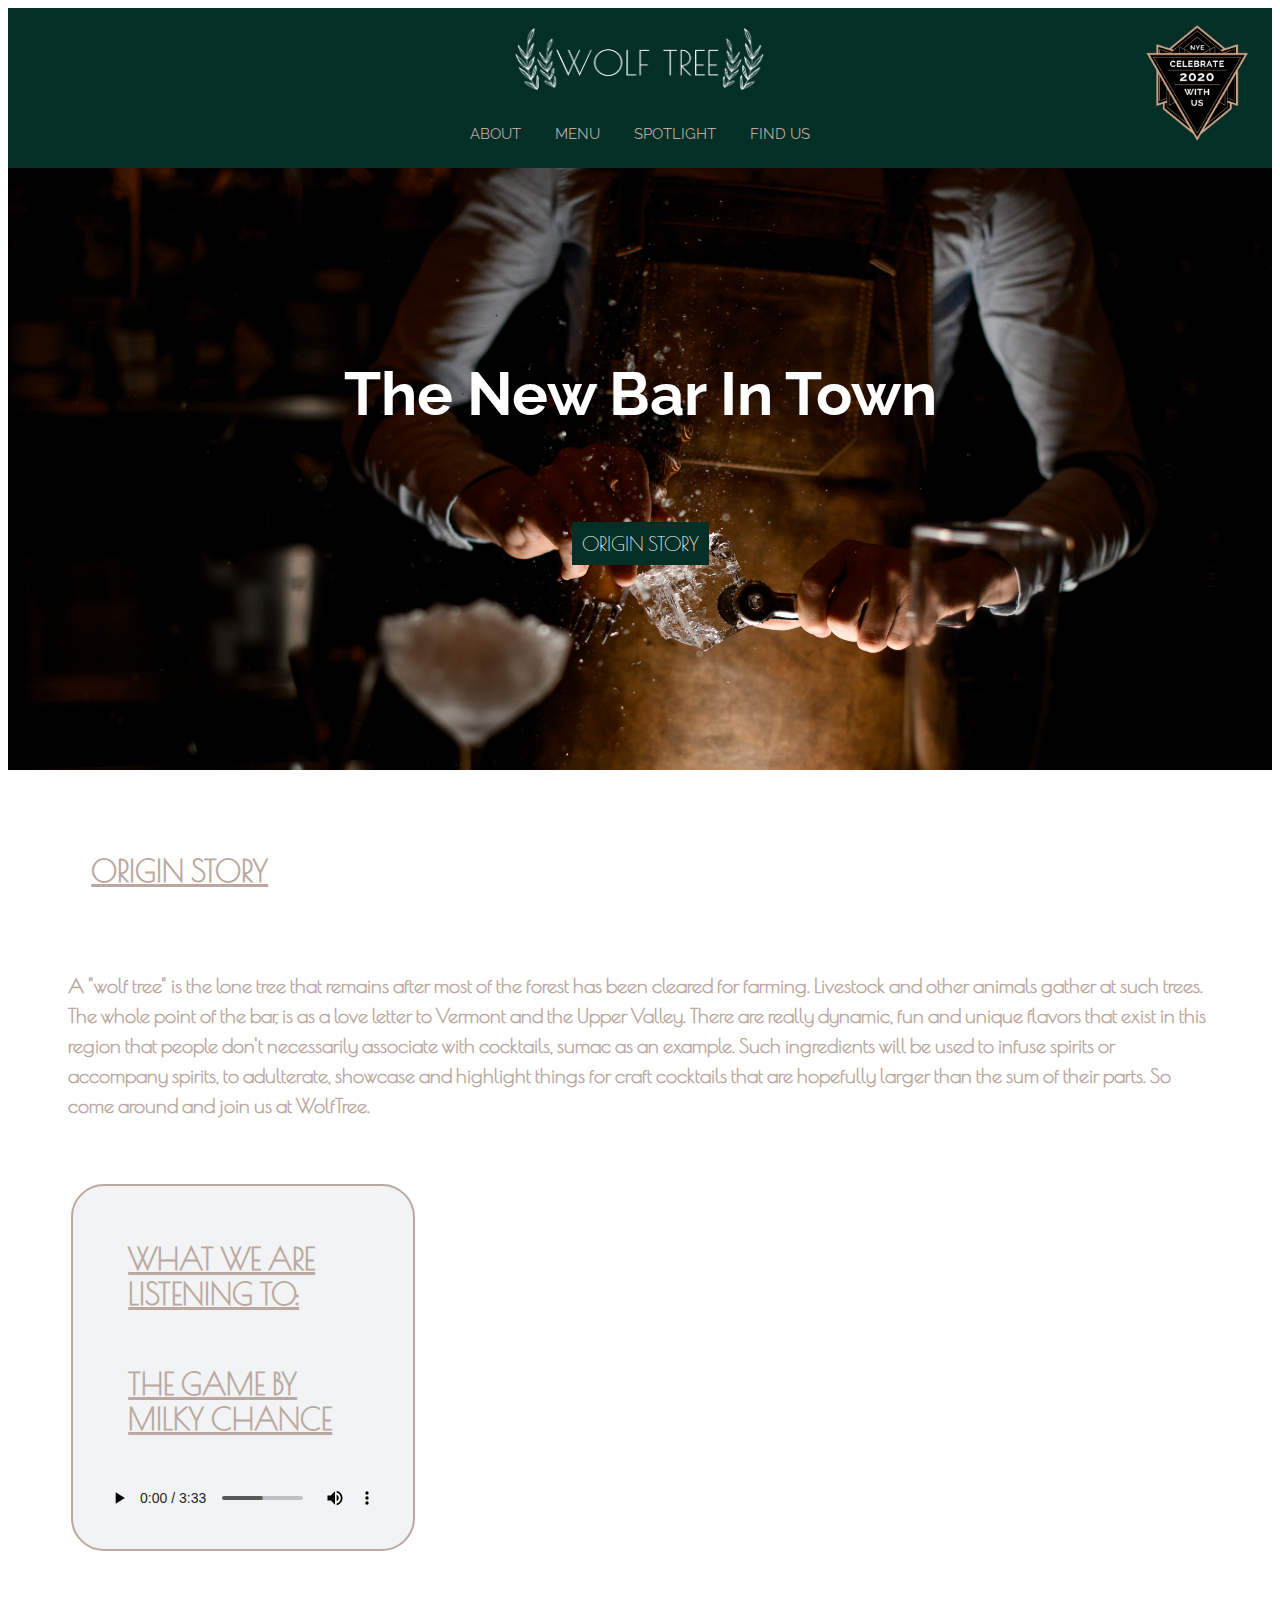
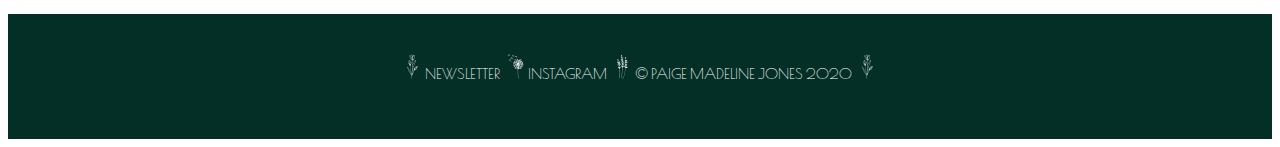
<file: index.html>
<!DOCTYPE html> <!--for html5-->

<html lang="en"> <!--set language to english-->
<head>
  <meta charset="UTF-8">
  <title>WolfTree</title> <!--shows up in browser title bar-->
  <!--link to CSS-->
  <link rel="stylesheet" type="text/css" media="screen" href="styles/style.css">
  <link rel="stylesheet" type="text/css" media="print" href="styles/print.css">
  <!---Link to google fonts-->
  <link href="https://fonts.googleapis.com/css?family=Alegreya+Sans&display=swap" rel="stylesheet">
  <link href="https://fonts.googleapis.com/css?family=Raleway:300&display=swap" rel="stylesheet">
  <link href="https://fonts.googleapis.com/css?family=Poiret+One&display=swap" rel="stylesheet">
  <!---Link to javascript-->
  <script src="https://ajax.googleapis.com/ajax/libs/jquery/3.4.1/jquery.min.js"></script>
  <script src="js/main.js"></script>
</head>

  <body>

    <header> <!--Navigation Bar-->
      <nav class="navbar">  <!--will use css instead of align next week - just for vizual purposes today-->
        <div id="navbar__grid--title">
        <a href="#" class="navbar__title">
        <img class="img__logo" src="/images/WOLFTREELOGO.png" alt="Wolf tree with leaves around it">
        </a>
        </div>

        <div id="navbar__grid--menu">
        <a class="navbar__link" href="index.html">ABOUT</a>
        <a class="navbar__link" href="menu.html">MENU</a>
        <a class="navbar__link" href="spotlight.html">SPOTLIGHT</a>
        <a class="navbar__link" href="findUs.html">FIND US</a>
        </div>

        <!--POPUP BUTTON-->
        <div class="main-content" id="navbar__grid--right">
        <a class="show-popup" href="#" data-showpopup="1"> <!--popup link opens on click of image-->
        <img class="img__newyears" src="/images/artdecobadge.png" alt="art deco new years eve promo">
        </a>
        <!--POPUP THAT OPENS ON CLICK-->
        <div class="overlay-bg"> <!--gray out background when pop up is open-->
        </div>
        <div class="overlay-content popup1">
          <button class="close-btn">x</button>  <!--close button closes on click see main.js-->
          <br><br><br><br><br><br><br><br><br><br> <!--this is not ideal but im having issues with the box collapsing cutting off the image-->
          <a class="button" href="#">BUY TICKETS NOW!</a> <!--button to no where just for example-->
          <br><br>
        </div>
        </div>

      </nav>
    </header>

    <section class="intro">
      <h1 id="intro__grid--top">The New Bar In Town</h1>
      <a class="button" id="intro__grid--bottom" href="#origin__story">ORIGIN STORY</a>  <!--using a link for click to call-->
    </section>

    <section id="origin__story">
      <h4>Origin Story</h4>
      <h5>
      A "wolf tree" is the lone tree that remains after most of the forest has been cleared for farming.
      Livestock and other animals gather at such trees. The whole point of the bar, is as a love letter to Vermont and the Upper Valley.
      There are really dynamic, fun and unique flavors that exist in this region that people don't necessarily associate with cocktails,
      sumac as an example. Such ingredients will be used to infuse spirits or accompany spirits, to adulterate, showcase and highlight things for craft cocktails that are hopefully larger than the sum of their parts.
      So come around and join us at WolfTree.
    </h5>
    </section>

    <section class="music">
    <h4>What We are Listening To:</h4>
    <h4>The Game by Milky Chance</h4>
    <audio controls src="audio/TheGame.mp3"></audio>
    </section>


    <!--footer-->
    <footer id="footer__grid--top">
      <div class="footer__style">
       <img class="img__leaf" src="/images/leafstraight.png" alt="leaf" ><a id="footer__newsletter" href="newsletter.html" target="_blank">Newsletter</a>
       <img class="img__leaf" src="/images/dandelion.png" alt="dandelion" ><a id="footer__insta" href="https://www.instagram.com/wolftreevt/" target="_blank">Instagram</a>
       <img class="img__leaf" src="/images/leafcluster.png" alt="leafcluster">&copy; Paige Madeline Jones 2020
       <img class="img__leaf" src="/images/leafstraight.png" alt="leaf" >
     </div>
    </footer>

  </body>
</html>
</file>
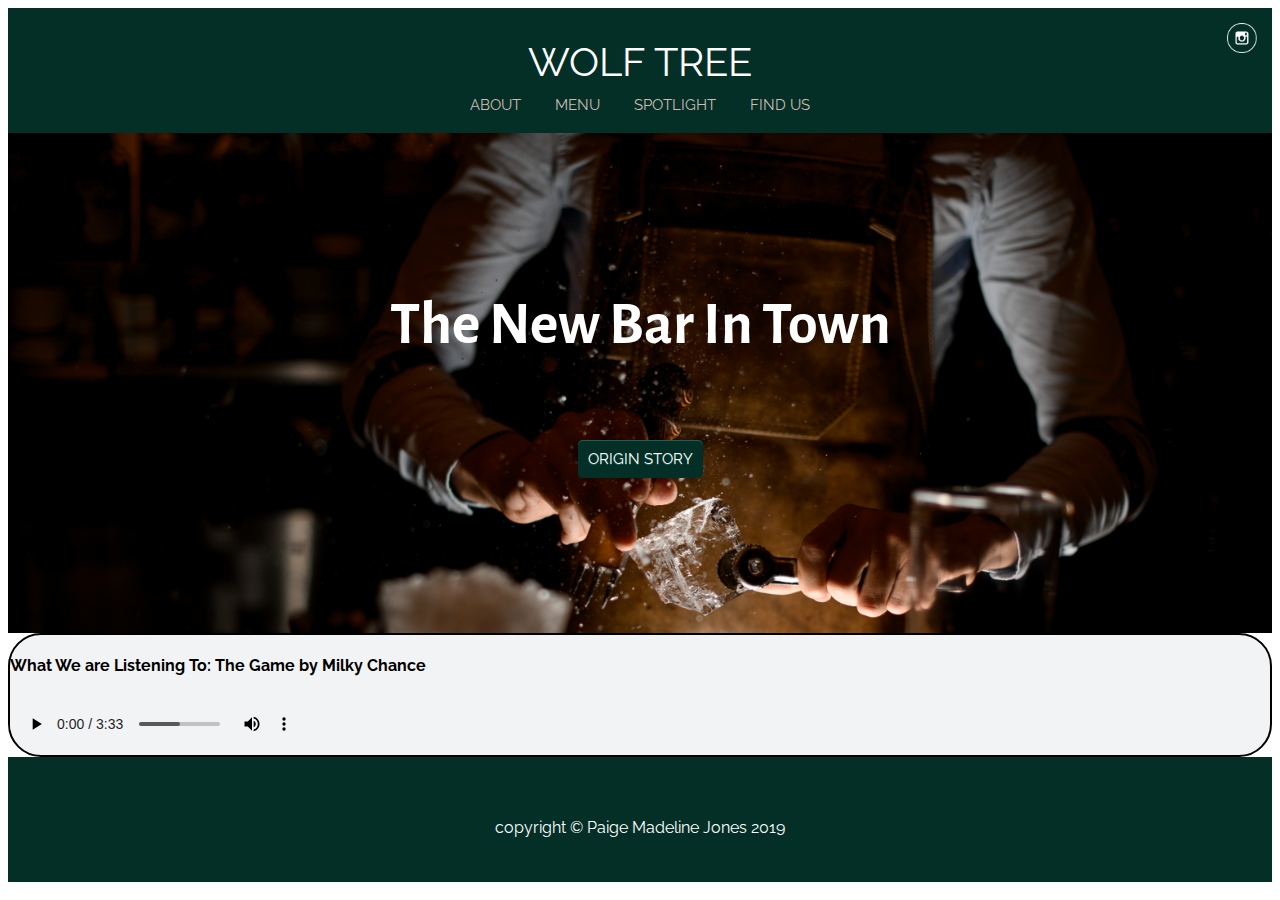
<file: CS601_HW2_Jones/index.html>
<!DOCTYPE html> <!--for html5-->

<html lang="en"> <!--set language to english-->
<head>
  <meta charset="UTF-8">
  <title>WolfTree</title> <!--shows up in browser title bar-->
  <!--link to CSS-->
  <link rel="stylesheet" type="text/css" media="screen" href="styles/style.css">
  <link rel="stylesheet" type="text/css" media="print" href="styles/print.css">
  <!---Link to google fonts-->
  <link href="https://fonts.googleapis.com/css?family=Alegreya+Sans&display=swap" rel="stylesheet">
  <link href="https://fonts.googleapis.com/css?family=Raleway:300&display=swap" rel="stylesheet">
</head>

  <body>

    <header> <!--Navigation Bar-->
      <nav class="navbar">  <!--will use css instead of align next week - just for vizual purposes today-->
        <div id="navbar__grid--title">
        <a href="#" class="navbar__title">WOLF TREE</a>
        </div>
        <div id="navbar__grid--menu">
        <a class="navbar__link" href="index.html">ABOUT</a>
        <a class="navbar__link" href="menu.html">MENU</a>
        <a class="navbar__link" href="spotlight.html">SPOTLIGHT</a>
        <a class="navbar__link" href="findUs.html">FIND US</a>
        </div>

        <div id="navbar__grid--right">
        <a href="https://www.instagram.com/wolftreevt/">
          <img class="navbar__social" src="images/instagram.png" alt="instagram logo">
        </a>
        </div>
      </nav>
    </header>

    <section class="intro">
      <h1 id="intro__grid--top">The New Bar In Town</h1>
      <a class="button" id="intro__grid--bottom" href="#">ORIGIN STORY</a>  <!--using a link for click to call-->
      <!--paragraph 1 this is not coded to work yet as I think javascript will be needed to create a popup box that isnt a whole new page
      <p>
      A "wolf tree" is the lone tree that remains after most of the forest has been cleared for farming.
      Livestock and other animals gather at such trees. The whole point of the bar, is as a love letter to Vermont and the Upper Valley.
      There are really dynamic, fun and unique flavors that exist in this region that people don't necessarily associate with cocktails,
      sumac as an example. Such ingredients will be used to infuse spirits or accompany spirits, to adulterate, showcase and highlight things for craft cocktails that are hopefully larger than the sum of their parts.
      So come around and join us at WolfTree.
      </p>-->
    </section>

    <section class="music">
    <h4>What We are Listening To: The Game by Milky Chance</h4>
    <audio controls src="audio/TheGame.mp3"></audio>
    </section>

    <footer> <!--footer-->
       <p id="footer__grid--middle">copyright	&copy; Paige Madeline Jones 2019</p>
    </footer>
  </body>
</html>
</file>
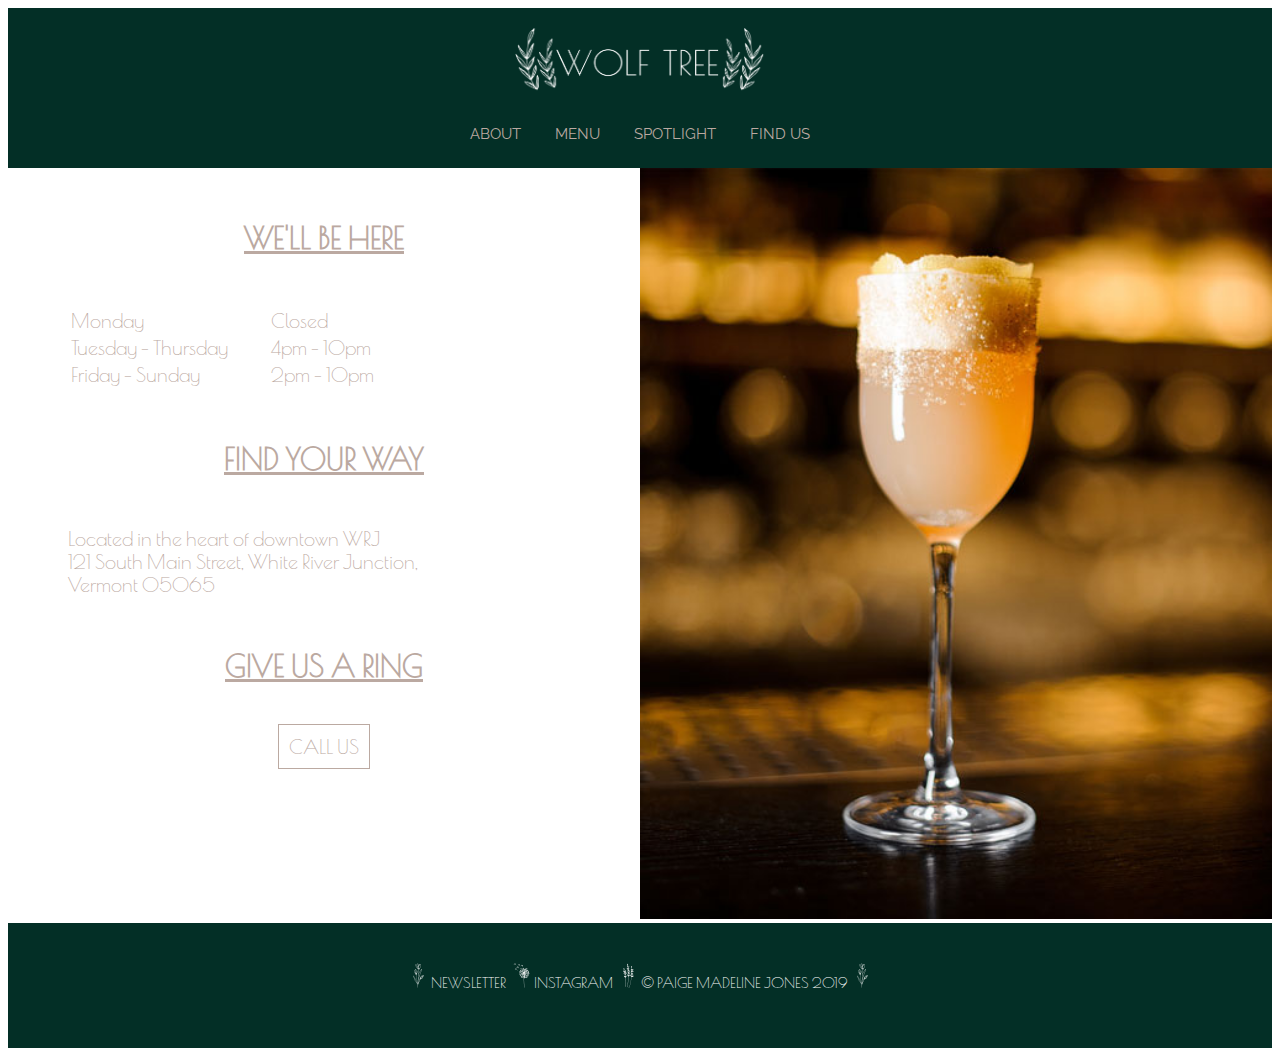
<file: findUs.html>
<!DOCTYPE html> <!--for html5-->

<html lang="en"> <!--set language to english-->
<head>
  <meta charset="UTF-8">
  <title>WolfTree</title> <!--shows up in browser title bar-->
  <!--link to CSS-->
  <link rel="stylesheet" type="text/css" media="screen" href="styles/style.css">
  <link rel="stylesheet" type="text/css" media="print" href="styles/print.css">
  <!---Link to google fonts-->
  <link href="https://fonts.googleapis.com/css?family=Alegreya+Sans&display=swap" rel="stylesheet">
  <link href="https://fonts.googleapis.com/css?family=Raleway:300&display=swap" rel="stylesheet">
  <link href="https://fonts.googleapis.com/css?family=Poiret+One&display=swap" rel="stylesheet">
</head>

  <body>
    <header> <!--Navigation Bar-->
      <nav class="navbar">  <!--will use css instead of align next week - just for vizual purposes today-->
        <div id="navbar__grid--title">
        <a href="#" class="navbar__title">
        <img class="img__logo" src="/images/WOLFTREELOGO.png" alt="Wolf tree with leaves around it">
        </a>
        </div>
        <div id="navbar__grid--menu">
        <a class="navbar__link" href="index.html">ABOUT</a>
        <a class="navbar__link" href="menu.html">MENU</a>
        <a class="navbar__link" href="spotlight.html">SPOTLIGHT</a>
        <a class="navbar__link" href="findUs.html">FIND US</a>
        </div>
      </nav>
    </header>


    <!---SPOTLIGHT PAGE LOCALS-->
   <section class="find__us">
       <div id="findUs--left">
         <h4>We'll be here</h4>
         <table>  <!--define the table-->
             <tr>
             <td>Monday</td> <!--table data-->
             <td>Closed</td>
           </tr>
           <tr>
             <td>Tuesday - Thursday</td>
             <td>4pm - 10pm</td>
           </tr>
           <tr>
             <td>Friday - Sunday</td>
             <td>2pm - 10pm</td>
           </tr>
         </table> <!--close table-->
         <h4>Find your way</h4>
         <address>
           Located in the heart of downtown WRJ <br>121 South Main Street, White River Junction, <br>Vermont 05065
         </address>
         <h4>Give us a ring</h4>
         <a id="call__us" href="tel:802-356-7860">CALL US</a>  <!--using a link for click to call-->
       </div>
       <div id="findUs--right">
         <img src="images/flute.jpeg" alt="picture of a cocktail being poured">
       </div>
     </section>

     <!--footer-->
     <footer id="footer__grid--top">
       <div class="footer__style">
        <img class="img__leaf" src="/images/leafstraight.png" alt="leaf" ><a id="footer__newsletter" href="newsletter.html" target="_blank">Newsletter</a>
        <img class="img__leaf" src="/images/dandelion.png" alt="dandelion" ><a id="footer__insta" href="https://www.instagram.com/wolftreevt/" target="_blank">Instagram</a>
        <img class="img__leaf" src="/images/leafcluster.png" alt="leafcluster">&copy; Paige Madeline Jones 2019
        <img class="img__leaf" src="/images/leafstraight.png" alt="leaf" >
      </div>
     </footer>

  </body>
</html>
</file>
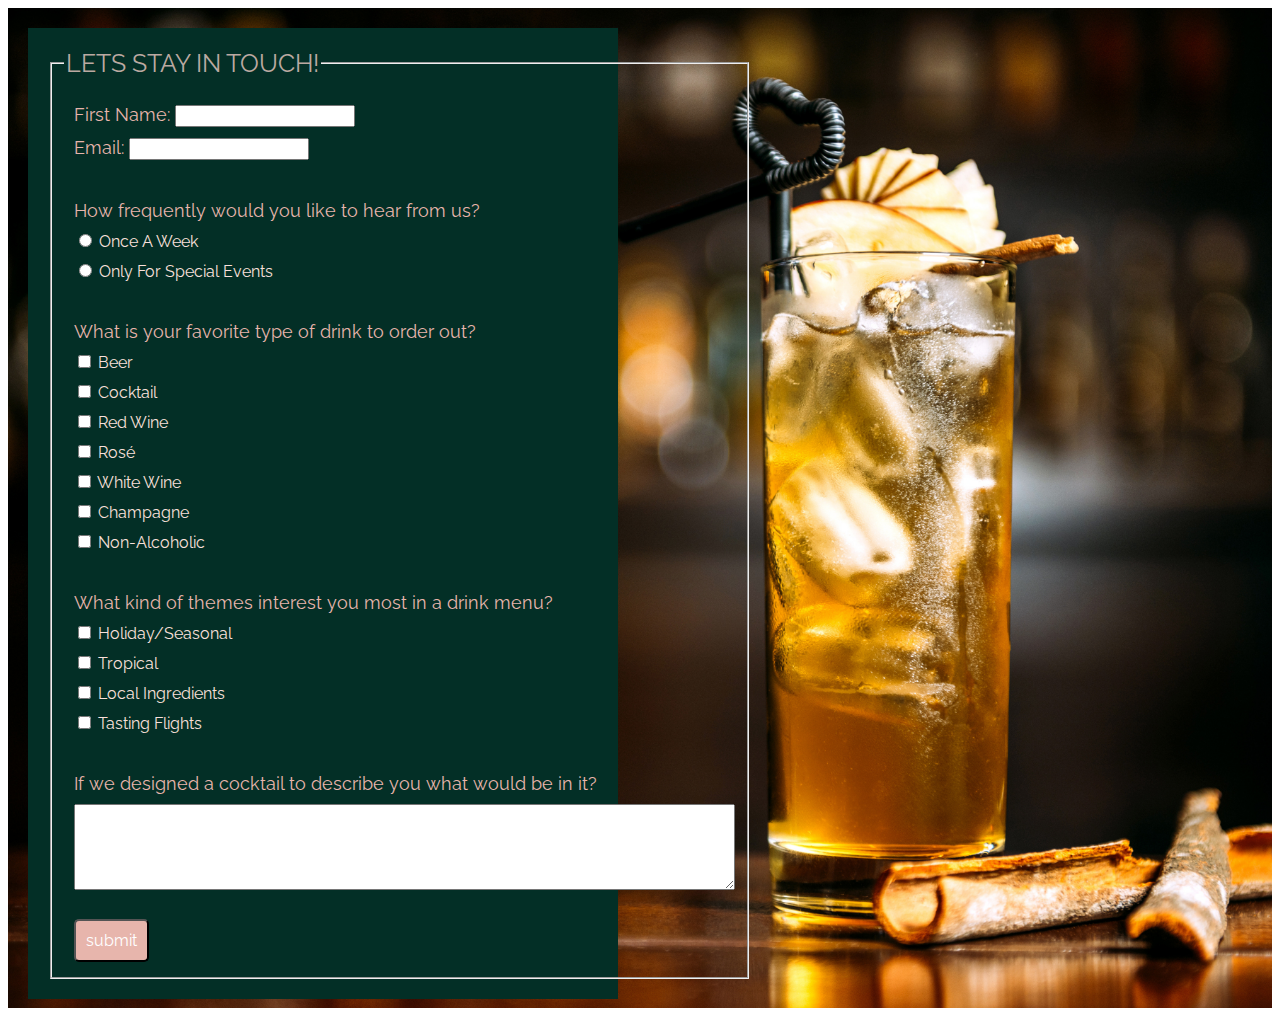
<file: newsletter.html>
<!DOCTYPE html> <!--for html5-->

<html lang="en"> <!--set language to english-->
<head>
  <meta charset="UTF-8">
  <title>WolfTree</title> <!--shows up in browser title bar-->
  <!--link to CSS-->
  <link rel="stylesheet" type="text/css" media="screen" href="styles/style.css">
  <link rel="stylesheet" type="text/css" media="print" href="styles/print.css">
  <!---Link to google fonts-->
  <link href="https://fonts.googleapis.com/css?family=Alegreya+Sans&display=swap" rel="stylesheet">
  <link href="https://fonts.googleapis.com/css?family=Raleway:300&display=swap" rel="stylesheet">
  <link href="https://fonts.googleapis.com/css?family=Poiret+One&display=swap" rel="stylesheet">
  <!---Link to javascript-->
  <script src="https://ajax.googleapis.com/ajax/libs/jquery/3.4.1/jquery.min.js"></script>
  <script src="js/main.js"></script>


  <body>
<div class="form__container">
  <section class="form">
  <!--THE FORM-->
  <form method="post" action="#">
    <fieldset>
    <!--FORM TITLE-->
    <legend class="form__title">Lets Stay In Touch!</legend>

    <!--FORM FIELDS-->
    <section class="form__section">
    <label for="firstName" class="form__h2">First Name:
    <input type="text" id="firstName" name="firstName" pattern="[A-Za-z]{2,}" required></label>
    <label for="email" class="form__h2">Email:
    <input type="text" id="email" name="email" pattern="[a-z0-9._%+-]+@[a-z0-9.-]+\.[a-z]{2, 4}$" required></label>
    </section>

    <!--Radio Buttons-->
    <section class="form__section">
    <label class="form__h2">How frequently would you like to hear from us?</label>
    <label class="input"><input type="radio" name="seasonal" value="seasonal" > Once A Week</label>
    <label class="input"><input type="radio" name="tropical" value="seasonal" > Only For Special Events</label>
    </section>

    <!--Checkboxes-->
    <section class="form__section">
    <label class="form__h2">What is your favorite type of drink to order out?</label>
    <label class="input"><input type="checkbox" name="beer"> Beer</label>
    <label class="input"><input type="checkbox" name="cocktail"> Cocktail</label>
    <label class="input"><input type="checkbox" name="red"> Red Wine</label>
    <label class="input"><input type="checkbox" name="rose"> Rosé</label>
    <label class="input"><input type="checkbox" name="white"> White Wine</label>
    <label class="input"><input type="checkbox" name="champagne"> Champagne</label>
    <label class="input"><input type="checkbox" name="nonAlocohic"> Non-Alcoholic</label>
    </section>

    <!--Checkboxes-->
    <section class="form__section">
    <label class="form__h2">What kind of themes interest you most in a drink menu?</label>
    <label class="input"><input type="checkbox" name="seasonal" value="seasonal" > Holiday/Seasonal</label>
    <label class="input"><input type="checkbox" name="tropical" value="seasonal" > Tropical</label>
    <label class="input"><input type="checkbox" name="local" value="seasonal" > Local Ingredients</label>
    <label class="input"><input type="checkbox" name="tasting" value="seasonal" > Tasting Flights</label>
    </section>

    <section class="form__section">
        <label class="form__h2">If we designed a cocktail to describe you what would be in it?</label>
        <label><textarea name="bio" id="bio" cols="80" rows="5"></textarea></label>
    </section>

    <!--SUBMIT-->
    <label><input type="submit" value="submit" id="submit" class="form__button"></label>
    </fieldset>
  </form>
  </section>
  </div>

  </body>
</html>
</file>
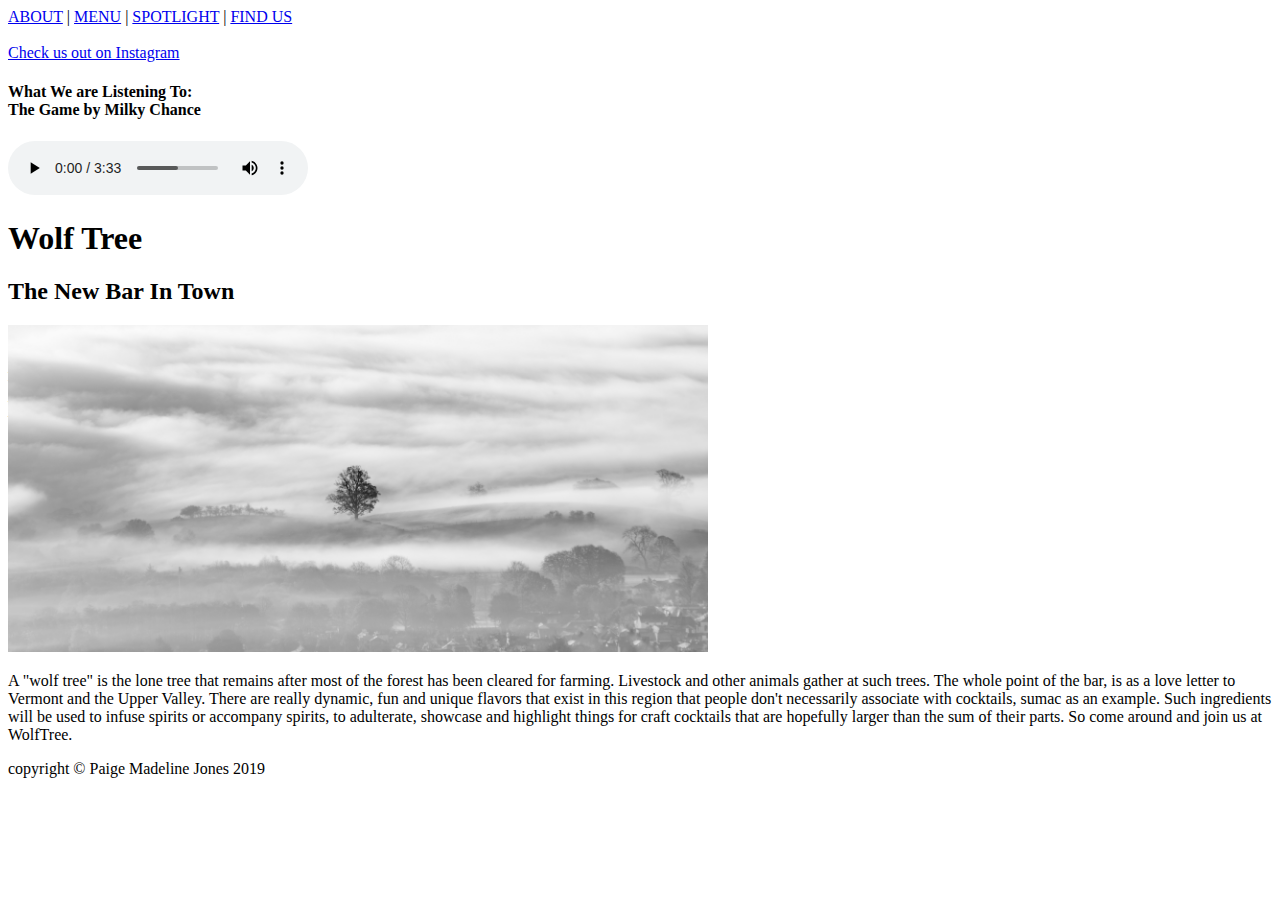
<file: CS601_HW1_Jones/about.html>
<!DOCTYPE html> <!--for html5-->

<html lang="en"> <!--set language to english-->
  <head>
    <title>WolfTree</title> <!--shows up in browser title bar-->
    <!--link to style sheet will go here-->
  </head>

  <body>

    <header> <!--Navigation Bar-->
    <nav>  <!--will use css instead of align next week - just for vizual purposes today-->
      <a href="about.html">ABOUT</a> |
      <a href="menu.html">MENU</a> |
      <a href="spotlight.html">SPOTLIGHT</a> |
      <a href="findUs.html">FIND US</a>
    </nav>
    </header>

    <section>
    <br> <!---just using to create some space till css is added-->
    <a href="https://www.instagram.com/wolftreevt/">Check us out on Instagram</a>  <!--external link-->
    <h4>What We are Listening To:<br>The Game by Milky Chance</h4>
    <audio controls src="audio/TheGame.mp3"></audio>
    </section>

    <section>
      <h1>Wolf Tree</h1>
      <h2>The New Bar In Town</h2>
    <img src="images/wolftree.jpeg" alt="picture of a wolf tree" width="700">

      <p> <!--paragraph 1-->
      A "wolf tree" is the lone tree that remains after most of the forest has been cleared for farming.
      Livestock and other animals gather at such trees. The whole point of the bar, is as a love letter to Vermont and the Upper Valley.
      There are really dynamic, fun and unique flavors that exist in this region that people don't necessarily associate with cocktails,
      sumac as an example. Such ingredients will be used to infuse spirits or accompany spirits, to adulterate, showcase and highlight things for craft cocktails that are hopefully larger than the sum of their parts.
      So come around and join us at WolfTree.
    </p>
  </section>

    <footer> <!--footer-->
       <p>copyright	&copy; Paige Madeline Jones 2019</p>
    </footer>
  </body>
</html>
</file>
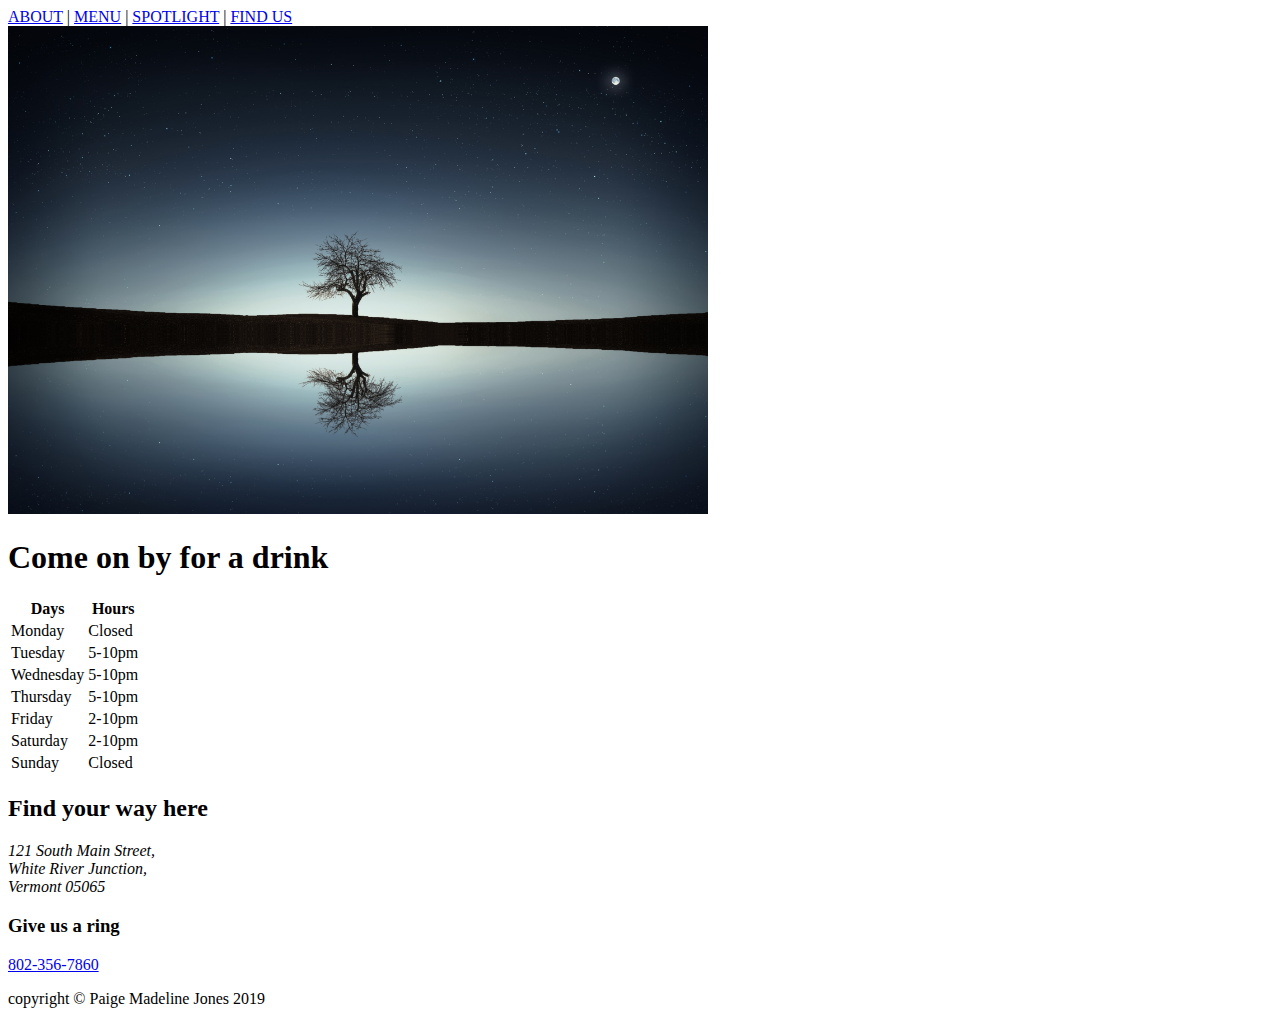
<file: CS601_HW1_Jones/findUs.html>
<!DOCTYPE html> <!--for html5-->

<html lang="en"> <!--set language to english-->

  <head>
    <title>WolfTree</title> <!--shows up in browser title bar-->
    <!--link to style sheet will go here-->
  </head>

  <body>
    <header> <!--Navigation Bar-->
    <nav>  <!--will use css instead of align next week - just for vizual purposes today-->
      <a href="about.html">ABOUT</a> |
      <a href="menu.html">MENU</a> |
      <a href="spotlight.html">SPOTLIGHT</a> |
      <a href="findUs.html">FIND US</a>
    </nav>
    </header>

    <div>
      <img src="images/nightWolfTree.jpeg" alt="picture of a wolf tree at night" width="700">

      <h1>Come on by for a drink</h1>
      <table>  <!--define the table-->
        <tr> <!--table row-->
        <th>Days</th> <!-- table heading-->
        <th>Hours</th>
        </tr>
          <tr>
          <td>Monday</td> <!--table data-->
          <td>Closed</td>
        </tr>
        <tr>
          <td>Tuesday</td>
          <td>5-10pm</td>
        </tr>
        <tr>
          <td>Wednesday</td>
          <td>5-10pm</td>
        </tr>
        <tr>
          <td>Thursday</td>
          <td>5-10pm</td>
        </tr>
        <tr>
          <td>Friday</td>
          <td>2-10pm</td>
        </tr>
        <tr>
          <td>Saturday</td>
          <td>2-10pm</td>
        </tr>
        <tr>
          <td>Sunday</td>
          <td>Closed</td>
        </tr>
      </table> <!--close table-->

      <h2>Find your way here</h2>
      <address>
        121 South Main Street,<br> White River Junction,<br> Vermont 05065
      </address>
      <h3>Give us a ring</h3>
      <a href="tel:802-356-7860">802-356-7860</a>  <!--using a link for click to call-->

    </div> <!--closing tags-->

    <footer> <!--footer-->
       <p>copyright	&copy; Paige Madeline Jones 2019</p>
    </footer>

  </body>
</html>
</file>
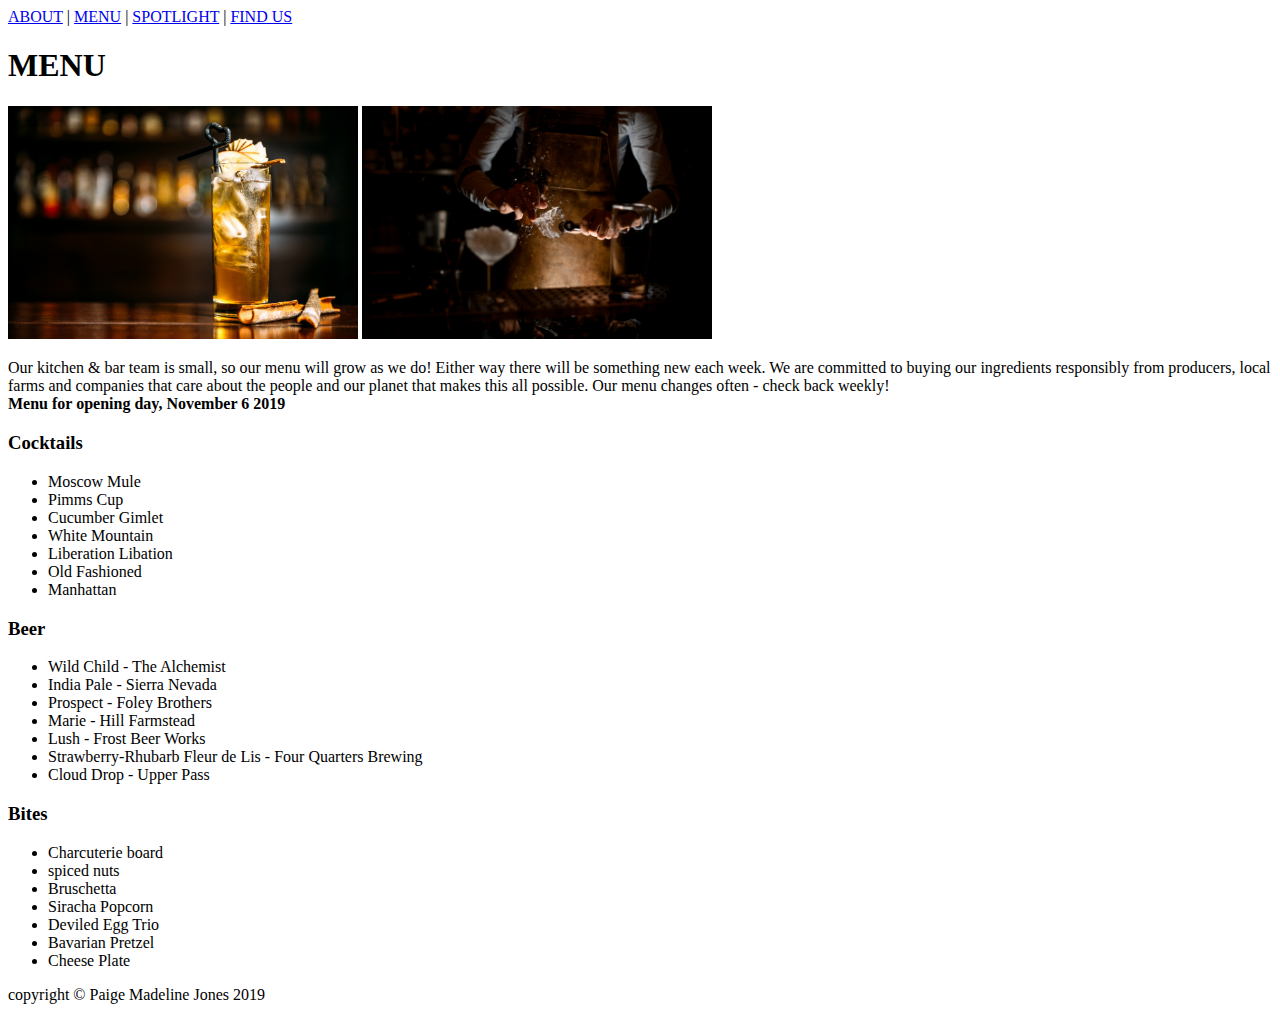
<file: CS601_HW1_Jones/menu.html>
<!DOCTYPE html> <!--for html5-->

<html lang="en"> <!--set language to english-->

  <head>
    <title>WolfTree</title> <!--shows up in browser title bar-->
    <!--link to style sheet will go here-->
  </head>

  <body>
    <header> <!--Navigation Bar-->
    <nav>  <!--will use css instead of align next week - just for vizual purposes today-->
      <a href="about.html">ABOUT</a> |
      <a href="menu.html">MENU</a> |
      <a href="spotlight.html">SPOTLIGHT</a> |
      <a href="findUs.html">FIND US</a>
    </nav>
    </header>

    <section> <!---trying out section instead of div-->
      <h1>MENU</h1>
      <img src="images/cocktail.jpeg" alt="picture of cucumber cocktail in a high ball glass" width="350">
      <img src="images/ice.jpeg" alt="picture of bartender cutting ice cubes" width="350">

      <p>
        Our kitchen & bar team is small, so our menu will grow as we do!
        Either way there will be something new each week. We are committed to buying our ingredients responsibly from producers,
        local farms and companies that care about the people and our planet that makes this all possible.
        Our menu changes often - check back weekly!
        <br><b>Menu for opening day, November 6 2019</b>
      </p>
      </section>

      <section>
      <h3>Cocktails</h3>
      <ul>  <!--unfortunately without css I wasnt able to center this content without the bullet acting wierd-->
      <li> Moscow Mule</li>
      <li>Pimms Cup</li>
      <li>Cucumber Gimlet</li>
      <li>White Mountain</li>
      <li>Liberation Libation</li>
      <li>Old Fashioned</li>
      <li>Manhattan</li>
      </ul>


      <h3>Beer</h3>
      <ul>
      <li>Wild Child - The Alchemist</li>
      <li>India Pale - Sierra Nevada</li>
      <li>Prospect - Foley Brothers</li>
      <li>Marie - Hill Farmstead</li>
      <li>Lush - Frost Beer Works</li>
      <li>Strawberry-Rhubarb Fleur de Lis - Four Quarters Brewing</li>
      <li>Cloud Drop - Upper Pass</li>
      </ul>


      <h3>Bites</h3>
      <ul>
      <li>Charcuterie board</li>
      <li>spiced nuts</li>
      <li>Bruschetta</li>
      <li>Siracha Popcorn</li>
      <li>Deviled Egg Trio</li>
      <li>Bavarian Pretzel</li>
      <li>Cheese Plate</li>
      </ul>
    </section>

    <footer> <!--footer-->
       <p>copyright	&copy; Paige Madeline Jones 2019</p>
    </footer>
  </body>

</html>
</file>
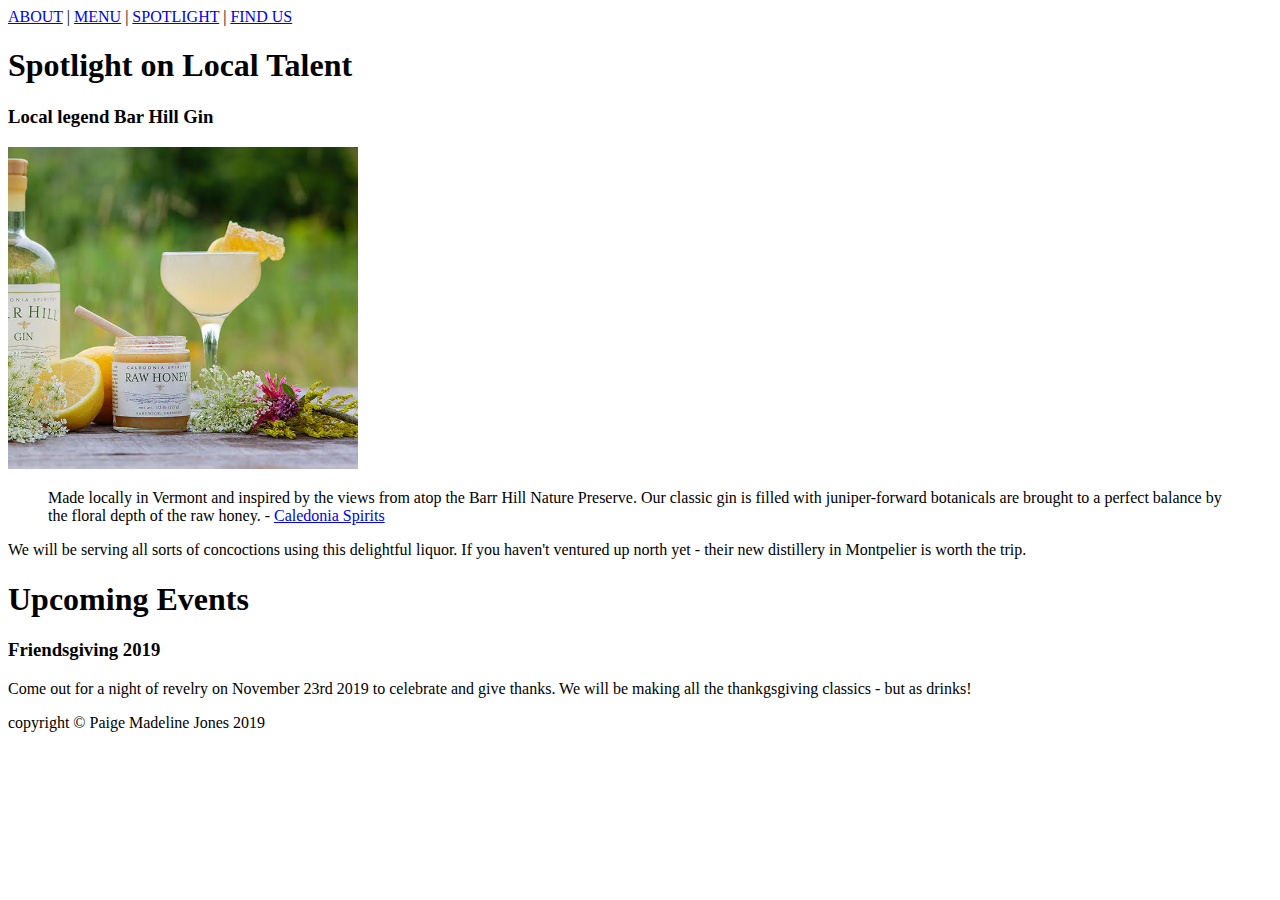
<file: CS601_HW1_Jones/spotlight.html>
<!DOCTYPE html> <!--for html5-->

<html lang="en"> <!--set language to english-->

  <head>
    <title>WolfTree</title> <!--shows up in browser title bar-->
    <!--link to style sheet will go here-->
  </head>

  <body>
    <header> <!--Navigation Bar-->
    <nav>  <!--will use css instead of align next week - just for vizual purposes today-->
      <a href="about.html">ABOUT</a> |
      <a href="menu.html">MENU</a> |
      <a href="spotlight.html">SPOTLIGHT</a> |
      <a href="findUs.html">FIND US</a>
    </nav>
    </header>

    <article>
      <h1>Spotlight on Local Talent</h1>
      <h3>Local legend Bar Hill Gin</h3>
      <img src="images/barHill.jpeg" alt="picture of bar hill gin" width=350>
      <blockquote>Made locally in Vermont and inspired by the views from atop the Barr Hill Nature Preserve. Our classic gin is filled with juniper-forward botanicals are brought to a perfect balance by the floral depth of the raw honey. - <a href="http://www.caledoniaspirits.com">Caledonia Spirits</a></blockquote>
      <p>We will be serving all sorts of concoctions using this delightful liquor. If you haven't ventured up north yet - their new distillery in Montpelier is worth the trip.</p>
    </article>

    <article>
      <h1>Upcoming Events</h1>
      <h3>Friendsgiving 2019</h3>
      <p>Come out for a night of revelry on November 23rd 2019 to celebrate and give thanks. We will be making all the thankgsgiving classics - but as drinks!</p>
    </article>

    <footer> <!--footer-->
       <p>copyright	&copy; Paige Madeline Jones 2019</p>
    </footer>
  </body>

</html>
</file>
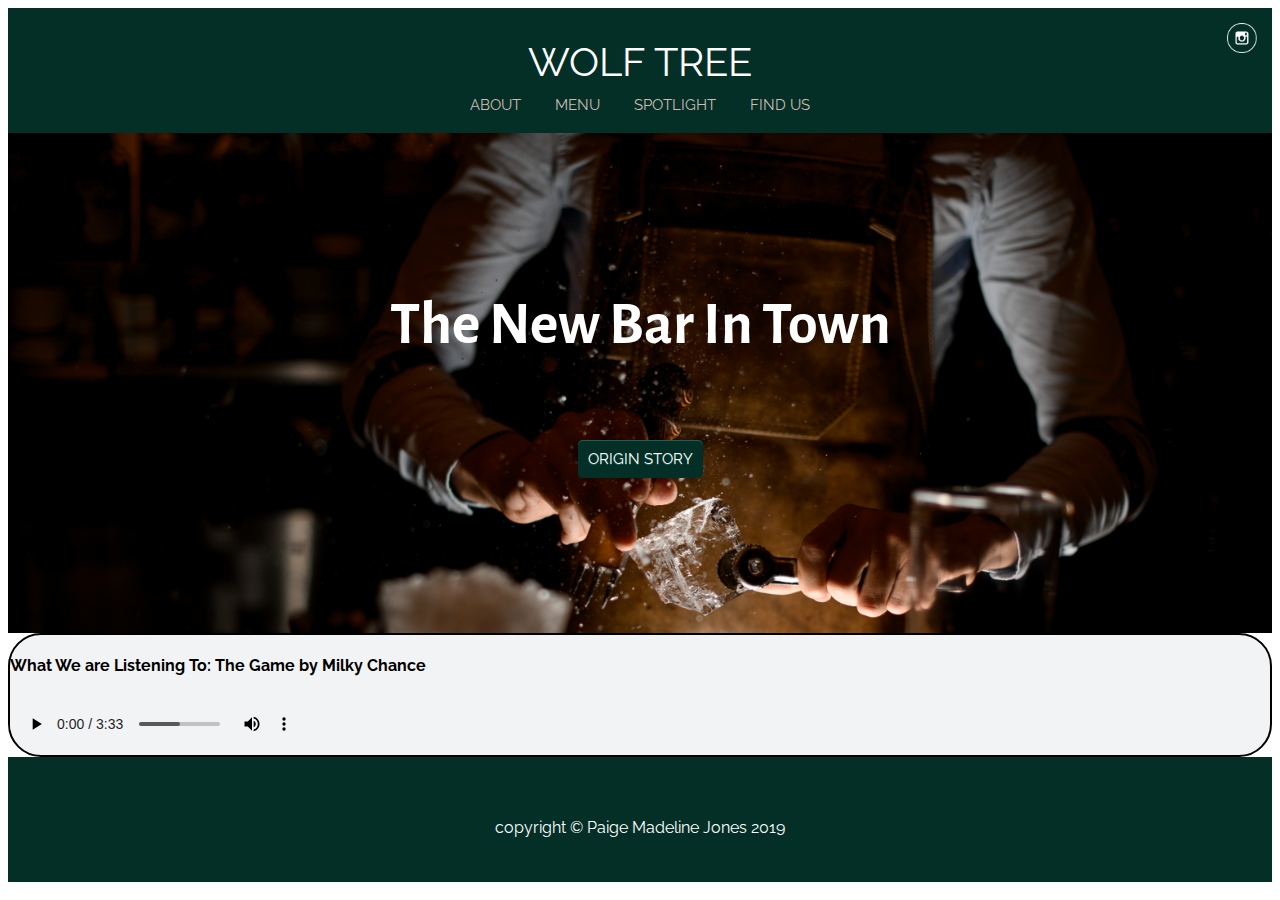
<file: CS601_HW2_Jones/about.html>
<!DOCTYPE html> <!--for html5-->

<html lang="en"> <!--set language to english-->
  <head>
    <title>WolfTree</title> <!--shows up in browser title bar-->
    <!--link to CSS-->
    <link rel="stylesheet" type="text/css" media="screen" href="styles/style.css">
    <link rel="stylesheet" type="text/css" media="print" href="styles/print.css">
    <!---Link to google fonts--->
    <link href="https://fonts.googleapis.com/css?family=Alegreya+Sans|Raleway:300,400&display=swap" rel="stylesheet">
  </head>

  <body>

    <header> <!--Navigation Bar-->
      <nav class="navbar">  <!--will use css instead of align next week - just for vizual purposes today-->
        <div id="navbar__grid--title">
        <a href="#" class="navbar__title">WOLF TREE</a>
        </div>
        <div id="navbar__grid--menu">
        <a class="navbar__link" href="about.html">ABOUT</a>
        <a class="navbar__link" href="menu.html">MENU</a>
        <a class="navbar__link" href="spotlight.html">SPOTLIGHT</a>
        <a class="navbar__link" href="findUs.html">FIND US</a>
        </div>

        <div id="navbar__grid--right">
        <a href="https://www.instagram.com/wolftreevt/">
          <img class="navbar__social" src="images/instagram.png" alt="instagram logo">
        </a>
        </div>
      </nav>
    </header>

    <section class="intro">
      <h1 id="intro__grid--top">The New Bar In Town</h1>
      <a class="button" id="intro__grid--bottom" href="tel:802-356-7860">ORIGIN STORY</a>  <!--using a link for click to call-->
<!--paragraph 1
      <p>
      A "wolf tree" is the lone tree that remains after most of the forest has been cleared for farming.
      Livestock and other animals gather at such trees. The whole point of the bar, is as a love letter to Vermont and the Upper Valley.
      There are really dynamic, fun and unique flavors that exist in this region that people don't necessarily associate with cocktails,
      sumac as an example. Such ingredients will be used to infuse spirits or accompany spirits, to adulterate, showcase and highlight things for craft cocktails that are hopefully larger than the sum of their parts.
      So come around and join us at WolfTree.
      </p>-->
    </section>

    <section class="music">
    <h4>What We are Listening To: The Game by Milky Chance</h4>
    <audio controls src="audio/TheGame.mp3"></audio>
    </section>

    <footer> <!--footer-->
       <p id="footer__grid--middle">copyright	&copy; Paige Madeline Jones 2019</p>
    </footer>
  </body>
</html>
</file>
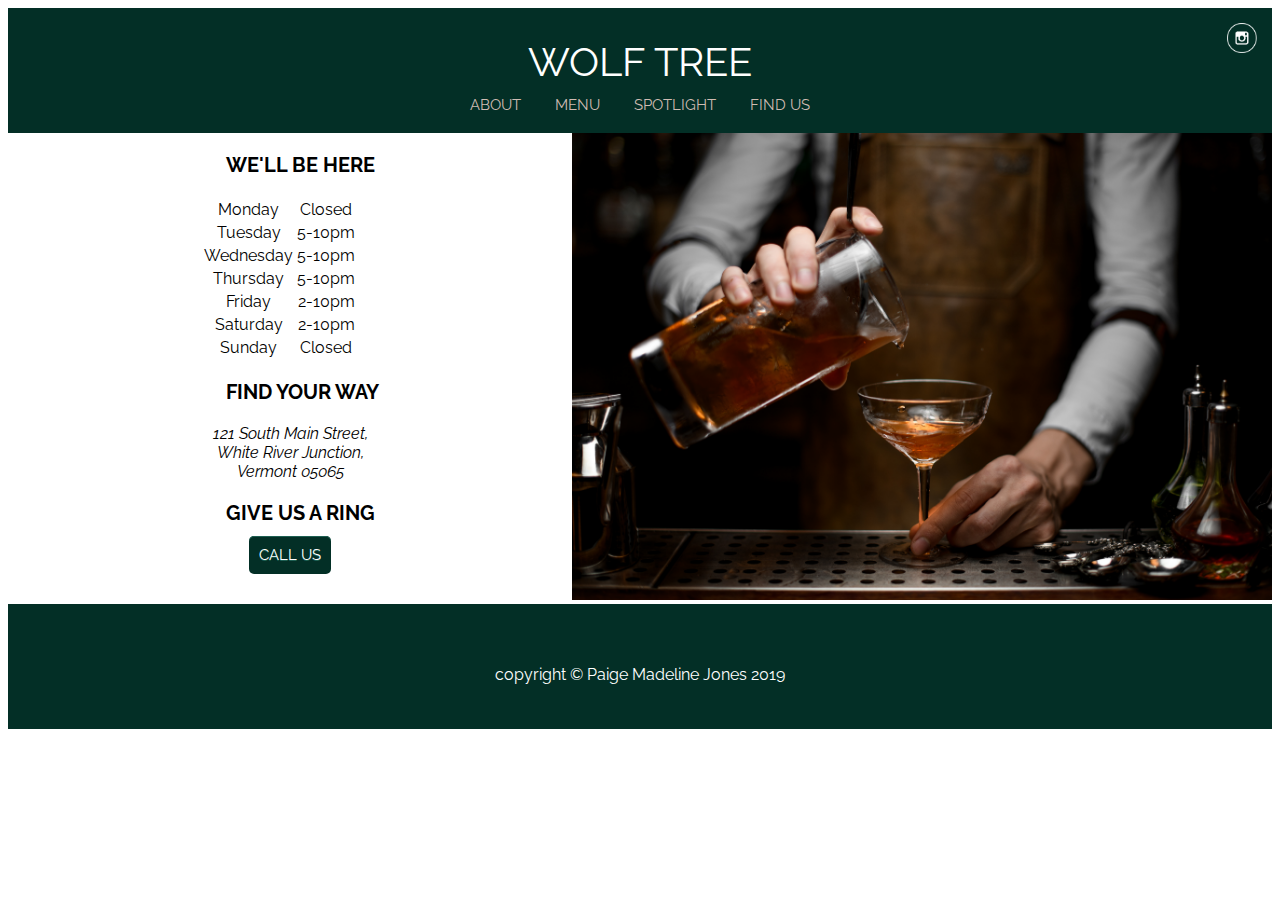
<file: CS601_HW2_Jones/findUs.html>
<!DOCTYPE html> <!--for html5-->

<html lang="en"> <!--set language to english-->
<head>
  <meta charset="UTF-8">
  <title>WolfTree</title> <!--shows up in browser title bar-->
  <!--link to CSS-->
  <link rel="stylesheet" type="text/css" media="screen" href="styles/style.css">
  <link rel="stylesheet" type="text/css" media="print" href="styles/print.css">
  <!---Link to google fonts-->
  <link href="https://fonts.googleapis.com/css?family=Alegreya+Sans&display=swap" rel="stylesheet">
  <link href="https://fonts.googleapis.com/css?family=Raleway:300&display=swap" rel="stylesheet">
</head>

  <body>
    <header> <!--Navigation Bar-->
      <nav class="navbar">  <!--will use css instead of align next week - just for vizual purposes today-->
        <div id="navbar__grid--title">
        <a href="#" class="navbar__title">WOLF TREE</a>
        </div>
        <div id="navbar__grid--menu">
        <a class="navbar__link" href="index.html">ABOUT</a>
        <a class="navbar__link" href="menu.html">MENU</a>
        <a class="navbar__link" href="spotlight.html">SPOTLIGHT</a>
        <a class="navbar__link" href="findUs.html">FIND US</a>
        </div>
        <div id="navbar__grid--right">
        <a href="https://www.instagram.com/wolftreevt/">
          <img class="navbar__social" src="images/instagram.png" alt="instagram logo">
        </a>
        </div>
      </nav>
    </header>

    <section class="findUs">
    <div id="findUs__grid--right">
      <img src="images/manhattan.jpeg" alt="picture of a cocktail being poured" width="700">
    </div> <!--closing tags-->

    <div id="findUs__grid--left" class="hours">
      <h3>We'll be here</h3>
      <table>  <!--define the table-->
          <tr>
          <td>Monday</td> <!--table data-->
          <td>Closed</td>
        </tr>
        <tr>
          <td>Tuesday</td>
          <td>5-10pm</td>
        </tr>
        <tr>
          <td>Wednesday</td>
          <td>5-10pm</td>
        </tr>
        <tr>
          <td>Thursday</td>
          <td>5-10pm</td>
        </tr>
        <tr>
          <td>Friday</td>
          <td>2-10pm</td>
        </tr>
        <tr>
          <td>Saturday</td>
          <td>2-10pm</td>
        </tr>
        <tr>
          <td>Sunday</td>
          <td>Closed</td>
        </tr>
      </table> <!--close table-->

      <h3>Find your way</h3>
      <address>
        121 South Main Street,<br> White River Junction,<br> Vermont 05065
      </address>
      <h3>Give us a ring</h3>
      <a class="button" href="tel:802-356-7860">CALL US</a>  <!--using a link for click to call-->
      </div>
      </section>


    <footer> <!--footer-->
       <p id="footer__grid--middle">copyright	&copy; Paige Madeline Jones 2019</p>
    </footer>

  </body>
</html>
</file>
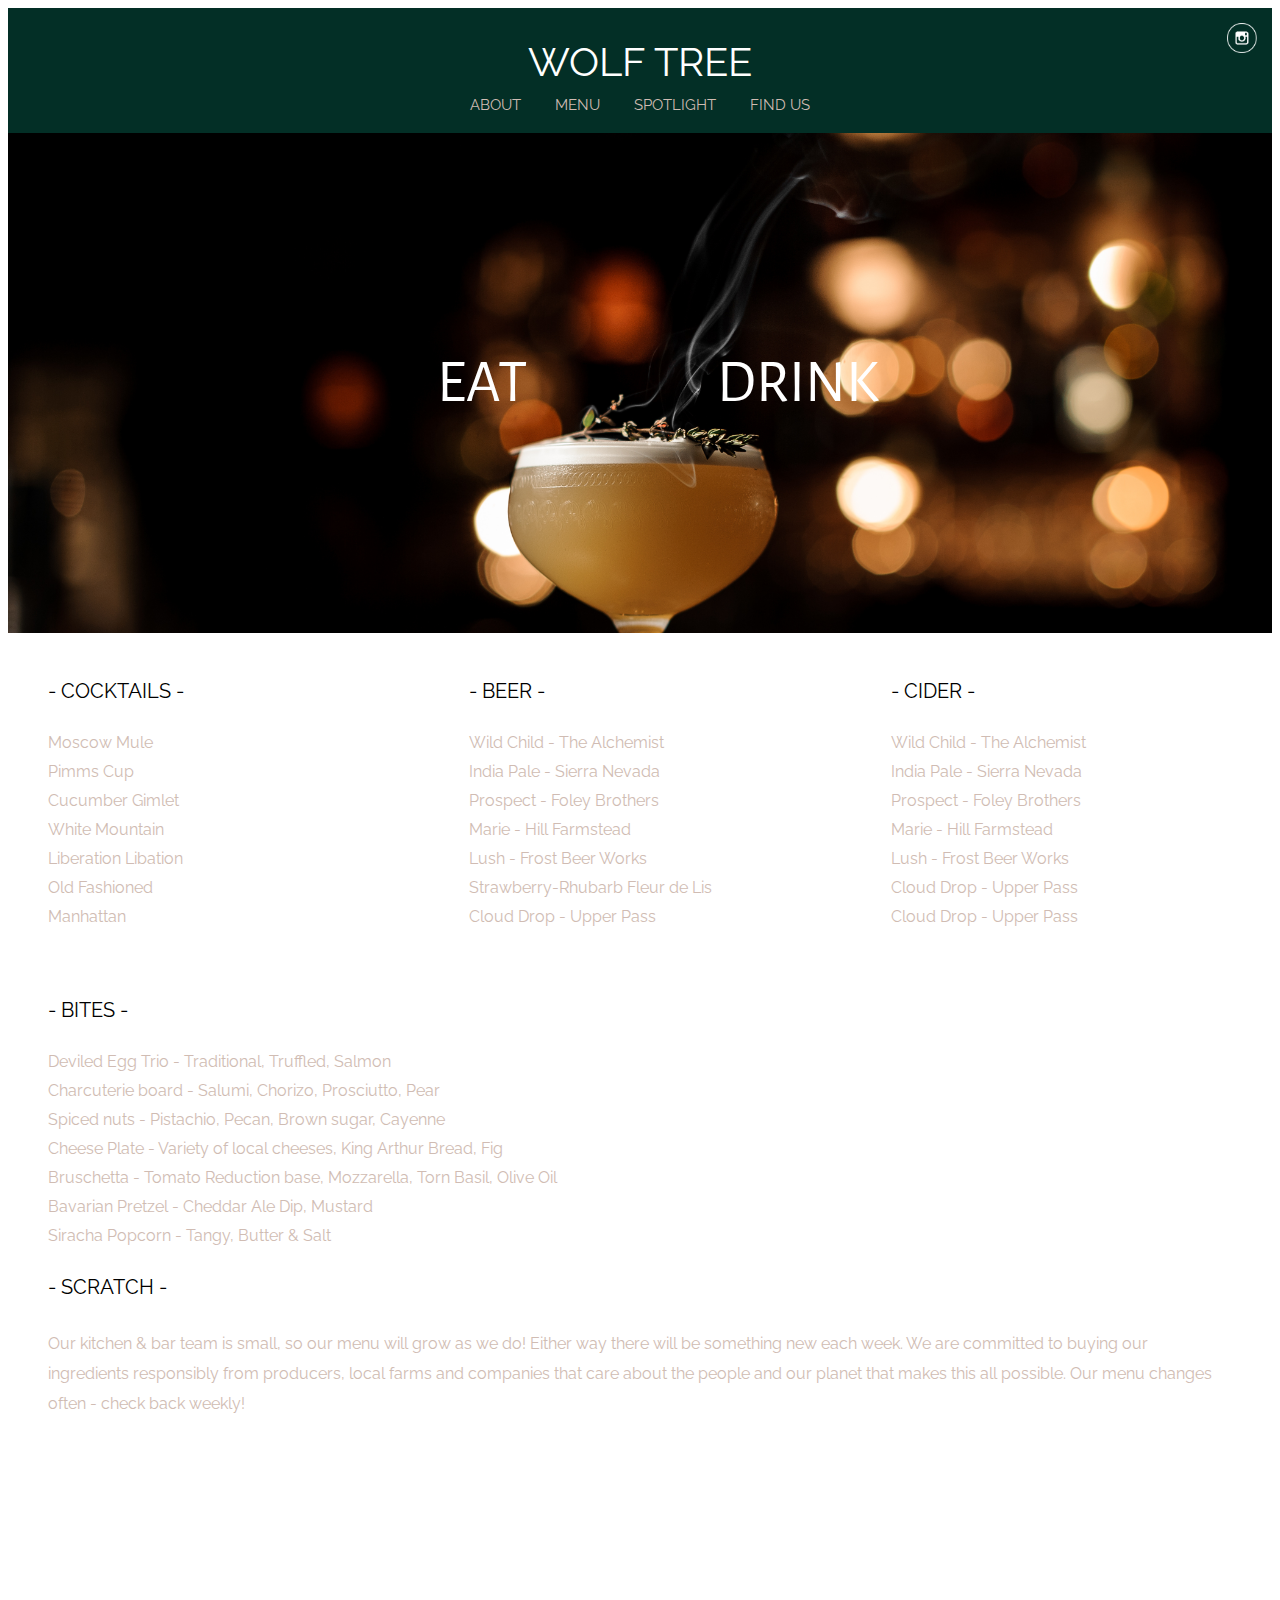
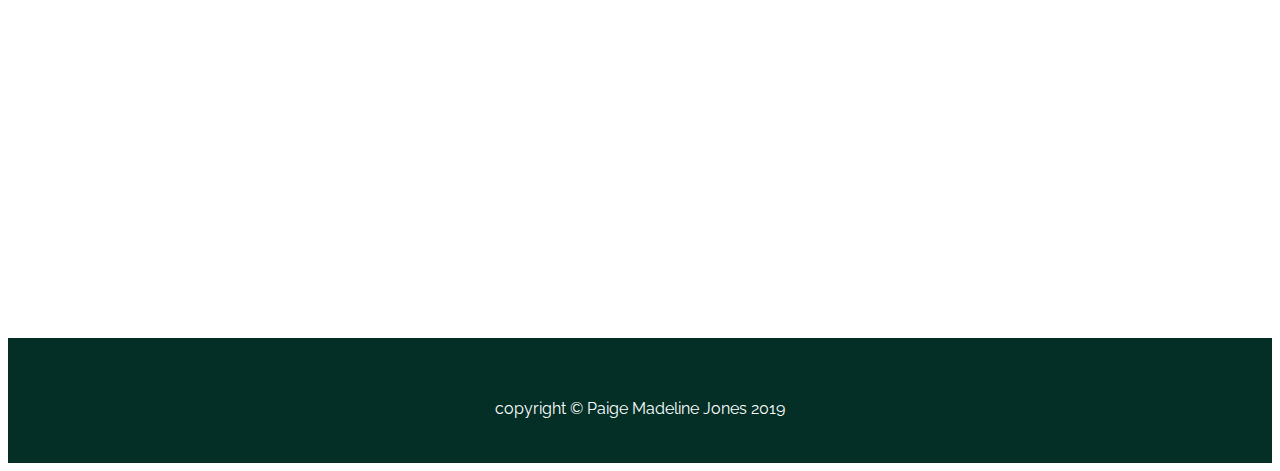
<file: CS601_HW2_Jones/menu.html>
<!DOCTYPE html> <!--for html5-->

<html lang="en"> <!--set language to english-->
  <head>
    <meta charset="UTF-8">
    <title>WolfTree</title> <!--shows up in browser title bar-->
    <!--link to CSS-->
    <link rel="stylesheet" type="text/css" media="screen" href="styles/style.css">
    <link rel="stylesheet" type="text/css" media="print" href="styles/print.css">
    <!---Link to google fonts--->
    <link href="https://fonts.googleapis.com/css?family=Alegreya+Sans&display=swap" rel="stylesheet">
    <link href="https://fonts.googleapis.com/css?family=Raleway:300&display=swap" rel="stylesheet">
  </head>

  <body>
    <header> <!--Navigation Bar-->
      <nav class="navbar">  <!--will use css instead of align next week - just for vizual purposes today-->
        <div id="navbar__grid--title">
        <a href="#" class="navbar__title">WOLF TREE</a>
        </div>
        <div id="navbar__grid--menu">
        <a class="navbar__link" href="index.html">ABOUT</a>
        <a class="navbar__link" href="menu.html">MENU</a>
        <a class="navbar__link" href="spotlight.html">SPOTLIGHT</a>
        <a class="navbar__link" href="findUs.html">FIND US</a>
        </div>

        <div id="navbar__grid--right">
        <a href="https://www.instagram.com/wolftreevt/">
          <img class="navbar__social" src="images/instagram.png" alt="instagram logo">
        </a>
        </div>
      </nav>
    </header>

    <section class="menu"> <!---trying out section instead of div-->
      <a href="#eat__grid--center" class="menu__eat" id="menu__grid--left">EAT</a>   <!--trying out links to sections-->
      <a href="#drinks__grid--center" class="menu__drink" id="menu__grid--right">DRINK</a>
    </section>

      <section class="drinks">
        <ul id="drinks__grid--left">  <!--unfortunately without css I wasnt able to center this content without the bullet acting wierd-->
          <li class="li__header">- Cocktails -</li>
          <li>Moscow Mule</li>
          <li>Pimms Cup</li>
          <li>Cucumber Gimlet</li>
          <li>White Mountain</li>
          <li>Liberation Libation</li>
          <li>Old Fashioned</li>
          <li>Manhattan</li>
          </ul>
        <ul id="drinks__grid--center">
          <li class="li__header">- Beer -</li>
          <li>Wild Child - The Alchemist</li>
          <li>India Pale - Sierra Nevada</li>
          <li>Prospect - Foley Brothers</li>
          <li>Marie - Hill Farmstead</li>
          <li>Lush - Frost Beer Works</li>
          <li>Strawberry-Rhubarb Fleur de Lis</li>
          <li>Cloud Drop - Upper Pass</li>
          </ul>
        <ul id="drinks__grid--right">
        <li class="li__header">- Cider -</li>
        <li>Wild Child - The Alchemist</li>
        <li>India Pale - Sierra Nevada</li>
        <li>Prospect - Foley Brothers</li>
        <li>Marie - Hill Farmstead</li>
        <li>Lush - Frost Beer Works</li>
        <li>Cloud Drop - Upper Pass</li>
        <li>Cloud Drop - Upper Pass</li>
        </ul>
      </section>

      <section class="eat">
        <ul id="eat__grid--center">
        <li class="li__header">- Bites -</li>
        <li>Deviled Egg Trio - Traditional, Truffled, Salmon </li>
        <li>Charcuterie board - Salumi, Chorizo, Prosciutto, Pear</li>
        <li>Spiced nuts - Pistachio, Pecan, Brown sugar, Cayenne</li>
        <li>Cheese Plate -  Variety of local cheeses, King Arthur Bread, Fig</li>
        <li>Bruschetta - Tomato Reduction base, Mozzarella, Torn Basil, Olive Oil</li>
        <li>Bavarian Pretzel - Cheddar Ale Dip, Mustard</li>
        <li>Siracha Popcorn - Tangy, Butter & Salt</li>
        <li class="li__header">- Scratch -</li>
        <li class="scratch">
        Our kitchen & bar team is small, so our menu will grow as we do!
        Either way there will be something new each week. We are committed to buying our ingredients responsibly from producers,
        local farms and companies that care about the people and our planet that makes this all possible.
        Our menu changes often - check back weekly!
        </li>
        </ul>
      </section>

      <p class="print__only">Menu updated on November 11 2019. Please see http://www.wolftree.com for the most recent version.</p>

    <footer> <!--footer-->
       <p id="footer__grid--middle">copyright	&copy; Paige Madeline Jones 2019</p>
    </footer>
  </body>

</html>
</file>
<file: styles/style.css>
/*Site Wide*/
* {
  font-family: 'Raleway', sans-serif;
}

/*---------------------------------------------------*/
/*NAVIGATION BAR*/
.navbar {
  text-align: center;
  background-color:  #032f26;  /*#04372c;*/ /*set the background color*/
  width: 100%; /*make the nav full screen width*/
  height: 160px;
  margin: 0;
  display: grid; /*using css grid layout*/
  grid-template-columns: 1fr auto 1fr; /*create 3 columns with grid*/
  grid-template-rows: 1fr 1fr;
}

/*NAVBAR GRID COLUMNS*/
#navbar__grid--title { /*I thought about combining this with navbar__title but it seemed like keeping the grid seperate would be better for reusability?*/
  grid-column: 2; /*positioning centered*/
  grid-row: 1;

}
#navbar__grid--menu{
  grid-column: 2; /*positioning centered*/
  grid-row: 2;

}
#navbar__grid--right { /*I thought about combining this with navbar__link but it seemed like keeping the grid seperate would be better for reusability?*/
  grid-column: 3; /*positioning on the right*/
  grid-row: 1/3;
  text-align: right;
}

/*This is navbar menu items*/
.navbar__title {
  text-decoration: none; /*get rid of default blue link underline*/
  text-transform: uppercase;
  color: white;
  font-size: 40px;
  font-family:'Poiret One';
}
/*This is navbar menu items*/
.navbar__link {
  text-decoration: none; /*get rid of default blue link underline*/
  text-transform: uppercase;
  color: #bba9a1;
  font-size: 15px;
  padding: 15px;
}
/*This is navbar social icons*/
.navbar__social {
  width: 30px;
  height: 30px;
}

.img__newyears {
  height: 150px !important; /*Using this to override the 100% width on all other images in the site so this badge doesnt get distorted*/
  width: 150px !important;
}

.img__logo {
  width: 250px;
}

.img__leaf {
  width: 25px;
}
/*---------------------------------------------------*/
/*COMMON STYLES THROUGHOUT*/
h1 {
font-family: 'Raleway';
font-size: 60px;
color: white;
text-align: center;
}

h2 {
  font-family: 'Raleway';
  font-size: 40px;
  color: white;
  text-align: center;
  }


h3 {
  color: black;
  font-size: 20px;
  text-align: center;
  padding: 25px;
}

h4 {
  color: #bba9a1;
  font-family: "Poiret One";
  font-size: 30px;
  padding: 20px;
  margin: 5%;
  text-decoration: underline;
  text-transform: uppercase;
}

h5 {
  color: #bba9a1;
  font-family: "Poiret One";
  font-size: 20px;
  padding-left: 3em;
  padding-right: 3em;
  line-height: 1.5em;
  text-align: left;
}

table, address {
  color: #bba9a1;
  font-family: "Poiret One";
  font-size: 20px;
  padding-left: 3em;
  padding-right: 3em;
  text-align: left;
  font-style: normal; /*this gets rid of default italic on the address attribute*/
}

td {
  padding-right: 40px;
  font-family: 'Poiret One';
}

p, .footer__style {
color: white;
text-align: center;
padding: 40px;/*adding padding so the left justified content is centered*/
line-height: 30px;
font-size: 15px;
font-family: "Poiret One";
text-transform: uppercase;
}



#footer__insta, #footer__newsletter{ /*mimicing p styles above for links*/
  text-decoration: none;
  color: white;
  text-align: center;
  line-height: 30px;
  font-size: 15px;
  font-family: "Poiret One";
  text-transform: uppercase;
}

.spotlight__link, #jsonOnClick, #call__us { /*applying this style to three different ids on different pages*/
  text-decoration: none;
  color:#bba9a1;
  text-align: center;
  font-size: 20px;
  font-family: "Poiret One";
  text-transform: uppercase;
  border: 1px solid #bba9a1;
  padding: .5em;
}

.spotlight__link:hover, #jsonOnClick:hover, #call__us:hover { /*flip the colors on hover so user knows its a button*/
	background-color:#bba9a1;
  color: white;
}

.spotlight__link:focus, #jsonOnClick:focus, #call__us:focus, audio:focus{ /*this removes chrome default blue outline on focus*/
  outline: 0;
}

/*LIST ITEM STYLING*/
ul,li {
  list-style-type: none;
  text-align: left;
  color: #bba9a1;
  padding: 5px;
  margin-left: 15px;
  margin-right: 15px;
}

.li__header {
  color: black;
  font-size: 20px;
  text-transform: uppercase;
  text-align: left;
  padding-top: 25px;
  padding-bottom: 25px;
  margin-left: 15px;
  margin-right: 15px;
}

.table__header {
  color: black;
  font-size: 20px;
  text-transform: uppercase;
  padding-top: 25px;
  padding-bottom: 25px;
  align-items: center;
  align-self: center;
  align-content: center;
}


/*BUTTON STYLING*/
.button {
text-decoration: none;
color:white;
text-align: center;
font-size: 20px;
font-family: "Poiret One";
text-transform: uppercase;
background-color:#032f26;
padding: .5em;
}

.button:hover {
	background-color:#bba9a1;
  color: white;

}
.button:active {
	position:relative;
	top:1px;
}
/*---------------------------------------------------*/
/*MAIN INTRO PAGE STYLING*/
.intro {
  background-image: url("../images/ice.jpeg");
  background-size: 100% auto;
  background-repeat:no-repeat;
  margin: 0;
  align-items: center;
  align-content: center;
  text-align: center; /*intro full screen width*/
  display: grid; /*using css grid layout*/
  grid-template-columns: 1fr auto 1fr; /*create 3 column with grid*/
  grid-template-rows: 1fr 1fr 1fr 1fr; /*create 4 rows*/
  }

  #intro__grid--top {
    grid-row: 2; /*positioning top row*/
    grid-column: 1 / 4; /*telling it to span full width of all columns*/
  }
  #intro__grid--bottom {
    grid-row: 3; /*positioning bottom row*/
    grid-column: 2; /*positioning center column*/
  }

  /*---------------------------------------------------*/
  /*MUSIC STYLING*/
  /*this will hopefully change a lot once we introduce javascript and i can make custom controls*/
  .music {
    border: 2px solid #bba9a1;
    border-radius: 33px;
    background-color: #f1f3f4;
    width: 300px;
    padding: 20px;
    margin: 5%;

  }

    /*---------------------------------------------------*/
    /*MENU STYLING*/
    .menu {
      background-image: url("../images/hottoddy.jpeg");
      background-size: cover;
      height: 608px;
      margin: 0;
      align-items: center;
      align-content: center;
      text-align: center; /*intro full screen width*/
      display: grid; /*using css grid layout*/
      grid-template-columns: 1fr 1fr 1fr 1fr; /*create 3 column with grid*/
      grid-template-rows: 1fr 1fr 1fr; /*create 4 rows*/
      }

      #menu__grid--left {
        grid-row: 2; /*positioning top row*/
        grid-column: 2; /*telling it to span full width of all columns*/
      }
      #menu__grid--right {
        grid-row: 2; /*positioning bottom row*/
        grid-column: 3; /*positioning center column*/
      }

      .menu__eat, .menu__drink { /*These were H2 but because of the target they are now a links I am styling*/
        font-size: 60px;
        font-family:'Alegreya Sans';
        color:white;
        text-decoration: none;
      }

      .menu__eat:hover, .menu__drink:hover {
        border-bottom: 2px solid white; /*create an underline on hover*/
      }

      .drinks {
        display: grid; /*using css grid layout*/
        padding: 0;
        grid-template-columns: repeat(auto-fit, 300px);
        align-items: center;
        align-content: center;
        justify-content: center;
    	}

      .eat {
        align-items: center;
        align-content: center;
        text-align: center; /*intro full screen width*/
        display: grid; /*using css grid layout*/
        grid-template-columns: 1fr; /*create 3 column with grid*/
        grid-template-rows: 1fr; /*create 1 rows*/
      }

      /*#drinks__grid--left {
        grid-row: 1;
        grid-column: 1;
      }

      #drinks__grid--center {
        grid-row: 1;
        grid-column: 2;
      }

      #drinks__grid--right {
        grid-row: 1;
        grid-column: 3;
      }*/

      #eat__grid--center {
        grid-row: 1; /*positioning bottom row*/
        grid-column: 1/4; /*positioning center column*/
      }

      .scratch {
        line-height: 30px; /*adding line height so it matches the li items above it*/
        padding-bottom: 1em;
      }

      /*MENU PHOTO GALLERY STYLING*/
      /*---------------------------------------------------*/
      .eat__grid--gallery {
        grid-template-columns: repeat(4,1fr); /*4 flexible columns*/
        grid-template-rows: repeat(2, 1fr); /*2 flexible rows*/
        background-color: #bba9a1; /*image gallery background*/
        display: grid;
       }

        .gallery__item--1 {
          grid-row: 1;
          grid-column: 1;}
        .gallery__item--2 {
          grid-row: 1;
          grid-column: 2; }
        .gallery__item--3 {
          grid-row: 1;
          grid-column: 3; }
        .gallery__item--4 {
          grid-row: 1;
          grid-column: 4; }
        .gallery__item--5 {
          grid-row: 2;
          grid-column: 1; }
        .gallery__item--6 {
          grid-row: 2;
          grid-column: 2; }
        .gallery__item--7 {
          grid-row: 2;
          grid-column: 3; }
        .gallery__item--8 {
          grid-row: 2;
          grid-column: 4; }

        .gallery__img {
          width: 100%;
          height: 100%;
          object-fit: cover;
          display: block; }

      /*---------------------------------------------------*/
      /*SPOTLIGHT HEADING STYLING*/
      .spotlight {
        background-image: url("../images/fire.jpeg");
        background-size: cover;
        height: 608px;
        margin: 0;
        align-items: center;
        align-content: center;
        text-align: center; /*intro full screen width*/
        display: grid; /*using css grid layout*/
        grid-template-columns: 1fr 1fr 1fr 1fr; /*create 3 column with grid*/
        grid-template-rows: 1fr 1fr 1fr; /*create 4 rows*/
        }

        #spotlight__grid--left {
          grid-row: 1; /*positioning bottom row*/
          grid-column: 1; /*positioning center column*/
        }

        #spotlight__grid--center {
          grid-row: 1; /*positioning bottom row*/
          grid-column: 2; /*positioning center column*/
        }

        #spotlight__grid--right {
          grid-row: 1; /*positioning bottom row*/
          grid-column: 3; /*positioning center column*/
        }

        /*SPOTLIGHT CONTENT STYLING*/
        .split__screen {
          margin: 0;
          text-align: center; /*intro full screen width*/
          display: grid; /*using css grid layout*/
          grid-template-columns: 1fr 1fr; /*create 2 column with grid*/
          grid-template-rows: 1fr 1fr 1fr 1fr; /*create 4 rows*/
          }

          #split__screen--1--left {
            grid-row: 1;
            grid-column: 1;
          }
          #split__screen--1--right {
            grid-row: 1;
            grid-column: 2;
          }
          #split__screen--2--left {
            grid-row: 2;
            grid-column: 1;
          }
          #split__screen--2--right {
            grid-row: 2;
            grid-column: 2;
          }
          #split__screen--3--left {
            grid-row: 3;
            grid-column: 1;
          }
          #split__screen--3--right {
            grid-row: 3;
            grid-column: 2;
          }
          #split__screen--4--left {
            grid-row: 4;
            grid-column: 1;
          }
          #split__screen--4--right {
            grid-row: 4;
            grid-column: 2;
          }

/*---------------------------------------------------*/
        /*FIND US  CONTENT STYLING*/
        .find__us {
          margin: 0;
          text-align: center; /*intro full screen width*/
          display: grid; /*using css grid layout*/
          grid-template-columns: 1fr 1fr; /*create 2 column with grid*/
          grid-template-rows: 1fr; /*create 4 rows*/
          }

          #findUs--left {
            grid-row: 1;
            grid-column: 1;
          }
          #findUs--right {
            grid-row: 1;
            grid-column: 2;
          }

          img {
            width: 100%;
          }
/*---------------------------------------------------*/
/*FOOTER STYLING*/
footer {
  text-align: center;
  background-color: #032f26; /*set the background color*/
  width: 100%; /*make the footer full screen width*/
  height: 125px;
  margin: 0;
  display: grid; /*using css grid layout*/
  grid-template-columns: 1fr; /*create 1 column with grid*/
  grid-template-rows: 1fr 1fr 1fr; /*create 4 rows*/
  }

  #footer__grid--middle {
    grid-row: 2; /*center footer content*/
  }

  /*---------------------------------------------------*/
  /*POPUP STYLING*/
.overlay-bg {
	display: none;
	position: absolute;
	top: 0;
	left: 0;
	height:100%;
	width: 100%;
	cursor: pointer;
	z-index: 1000; /* high z-index */
	background: #000; /* fallback */
	background: rgba(0,0,0,0.75);
}
	.overlay-content {
		display: none;
		background-image: url(/images/newnewyear.png);
    border: 6px solid #bba9a1; /*pop up border*/
    border-radius: 25px; /*round corners of border*/
    background-size: 100% auto; /*this refers to the image size within the content*/
		padding: 2% 2% 4% 0; /*custom padding to display content nicely*/
		width: 45%; /*this refers to overall page for the popup to cover*/
		position: absolute;
		top: 15%;
		left: 50%;
		margin: 0 0 0 -20%; /* add negative left margin for half the width to center the div */
		z-index: 10001;
		border-radius: 4px;
		box-shadow: 0 0 5px rgba(0,0,0,0.9);
    text-align: right; /* the only content is actually the tickets button so this is positioning it*/
	}

	.close-btn {
		cursor: pointer;
		border: 1px solid #333;
		padding: 2%;
		background: #032f26;
    box-shadow:inset 0px 1px 0px 0px #1e6053;
    text-shadow:0px 1px 0px #1e6053;
    color: white;
    text-transform: uppercase;
		border-radius: 4px;
    text-align: right;
	}
	.close-btn:hover {
		background:#043f33;
	}

/*NEWSLETTER STYLING*/
/*---------------------------------------------------*/
/*ENTIRE FORM*/
.form__container {
  background-image: url("/images/cocktail.jpeg");
  min-height: 1000px;
  background-position: center;
  background-repeat: no-repeat;
  background-size: cover;
  position: relative;
}

.form {
  background-color: #032f26;
  width: 550px;
  margin: 20px; /*creates a little space around the whole content*/
  padding: 20px;
  position: absolute;
  left: 0;
}

/*EACH FORM SECTION*/
.form__section {
  padding-top: 15px;
  padding-bottom: 15px;
}

/*TITLE*/
.form__title {
  color: #bba9a1; /*heading color*/
  text-transform: uppercase;
  font-size: 25px;
}

/*HEADINGS*/
.form__h2 {
  color: #e7b5ac;
  font-size: 18px;
}

/*ALL FORM LABELS*/
label {
  padding-left: 10px;
  padding-top: 5px;
  padding-bottom: 5px;
  display: block;   /*This tells each label to go on a new line */
}

/*ONLY INPUT LABELS*/
.input {
  color: #f9e0db; /*Just the radio button and checkbox choices should be a different color*/
  font-size: 16px; /*and a slightly smaller size*/
}

/*BUTTON*/
.form__button {
	box-shadow:inset 0px 1px 0px 0px #e7b5ac;
	background-color: #f9e0db;
	border-radius:5px;
	cursor:pointer;
	color:white;
	font-size:16px;
  padding: 10px;
	text-decoration: none;
	text-shadow:0px 1px 0px  #e7b5ac;
  text-align: center;

}

/*Once the user has entered the correct input the formfield will change color*/
input:valid {
  background-color: #e7b5ac;
}

  /*PRINT STYLING IGNORED FOR SCREENS*/
  /*---------------------------------------------------*/
  .print__only {
    display: none;
  }
</file>
<file: styles/print.css>
@media print {

  /*create a margin for printed pages*/
  body {
  margin: 20px;
  background-color: white; /*I hate when pages I print online waste color ink for a background this just ensures as I change my site that it is always printed white : )*/
  }

  h1, h2, h3, p {
    color: black; /*same with text set to default black for easy readability*/
  }

  img, nav {
    display: none; /*remove images and nav for print - this might look bland but I think its useful, most people only want to print for content (like for the menu or the address)*/
  }

  .print__only { /*This special html line will only show up for the printed version */
    display: block;
  }
  }
</file>
<file: CS601_HW2_Jones/styles/style.css>
/*Site Wide*/
* {
  font-family: 'Alegreya Sans', sans-serif;
  font-family: 'Raleway', sans-serif;
}

/*---------------------------------------------------*/
/*NAVIGATION BAR*/
.navbar {
  text-align: center;
  background-color:  #032f26;  /*#04372c;*/ /*set the background color*/
  width: 100%; /*make the nav full screen width*/
  height: 125px;
  margin: 0;
  display: grid; /*using css grid layout*/
  grid-template-columns: 1fr auto 1fr; /*create 3 columns with grid*/
  grid-template-rows: 1fr 1fr;
}

/*NAVBAR GRID COLUMNS*/
#navbar__grid--title { /*I thought about combining this with navbar__title but it seemed like keeping the grid seperate would be better for reusability?*/
  grid-column: 2; /*positioning centered*/
  grid-row: 1;
  padding-top: 30px;
}
#navbar__grid--menu{
  grid-column: 2; /*positioning centered*/
  grid-row: 2;
  padding-top: 10px;
}
#navbar__grid--right { /*I thought about combining this with navbar__link but it seemed like keeping the grid seperate would be better for reusability?*/
  grid-column: 3; /*positioning on the right*/
  padding: 15px;
  text-align: right;
}

/*This is navbar menu items*/
.navbar__title {
  text-decoration: none; /*get rid of default blue link underline*/
  text-transform: uppercase;
  color: white;
  font-size: 40px;
  font-family: 'Raleway';
}
/*This is navbar menu items*/
.navbar__link {
  text-decoration: none; /*get rid of default blue link underline*/
  text-transform: uppercase;
  color: #d0bcb3; /*#B2A59F*/
  font-size: 15px;
  padding: 15px;
}
/*This is navbar social icons*/
.navbar__social {
  width: 30px;
  height: 30px;
}

/*---------------------------------------------------*/
/*COMMON STYLES THROUGHOUT*/
h1 {
font-family: 'Alegreya Sans';
font-size: 60px;
color: white;
text-align: center;
}

h3 {
  color: black;
  font-size: 20px;
  text-transform: uppercase;
  text-align: left;
  margin-left: 25px;
}

p {
color: white;
text-align: center;
padding: 40px;/*adding padding so the left justified content is centered*/
line-height: 30px;
}

/*LIST ITEM STYLING*/
ul,li {
  list-style-type: none;
  text-align: left;
  color: #d0bcb3;
  padding: 5px;
  margin-left: 15px;
  margin-right: 15px;
}

.li__header {
  color: black;
  font-size: 20px;
  text-transform: uppercase;
  text-align: left;
  padding-top: 25px;
  padding-bottom: 25px;
  margin-left: 15px;
  margin-right: 15px;
}

.table__header {
  color: black;
  font-size: 20px;
  text-transform: uppercase;
  padding-top: 25px;
  padding-bottom: 25px;
  align-items: center;
  align-self: center;
  align-content: center;

}

/*BUTTON STYLING*/
.button {
	box-shadow:inset 0px 1px 0px 0px #1e6053;
	background-color:#032f26;
	border-radius:5px;
	cursor:pointer;
	color:#ffffff;
	font-family: "Raleway";
	font-size:15px;
  padding: 10px;
	text-decoration:none;
	text-shadow:0px 1px 0px #1e6053;
  align-items: center;
  text-align: center;
}
.button:hover {
	background-color:#043f33;
}
.button:active {
	position:relative;
	top:1px;
}
/*---------------------------------------------------*/
/*MAIN INTRO PAGE STYLING*/
.intro {
  background-image: url("../images/ice.jpeg");
  background-size: cover;
  height: 500px;
  margin: 0;
  align-items: center;
  align-content: center;
  text-align: center; /*intro full screen width*/
  display: grid; /*using css grid layout*/
  grid-template-columns: 1fr auto 1fr; /*create 3 column with grid*/
  grid-template-rows: 1fr 1fr 1fr 1fr; /*create 4 rows*/
  }

  #intro__grid--top {
    grid-row: 2; /*positioning top row*/
    grid-column: 1 / 4; /*telling it to span full width of all columns*/
  }
  #intro__grid--bottom {
    grid-row: 3; /*positioning bottom row*/
    grid-column: 2; /*positioning center column*/
  }

  /*---------------------------------------------------*/
  /*MUSIC STYLING*/
  /*this will hopefully change a lot once we introduce javascript and i can make custom controls*/
  .music {
    border: 2px solid black;
    border-radius: 33px;
    background-color: #f1f3f4;
  }

  /*---------------------------------------------------*/
  /*FIND US STYLING*/
  .findUs {
    text-align: center;
    margin: 0;
    display: grid; /*using css grid layout*/
    grid-template-columns: 1fr 1fr; /*create 1 column with grid*/
    grid-template-rows: 1fr 1fr; /*create 4 rows*/
    }

    #findUs__grid--left {
      grid-row: 1/3; /*fill all of left side row*/
      grid-column: 1;
    }
    #findUs__grid--right {
      grid-row: 1/3; /*fill all of right side row*/
      grid-column: 2;
    }
    .hours{
      text-align: center;
      margin: 0 auto;
    }

    /*---------------------------------------------------*/
    /*MENU STYLING*/
    .menu {
      background-image: url("../images/hottoddy.jpeg");
      background-size: cover;
      height: 500px;
      margin: 0;
      align-items: center;
      align-content: center;
      text-align: center; /*intro full screen width*/
      display: grid; /*using css grid layout*/
      grid-template-columns: 1fr 1fr 1fr 1fr; /*create 3 column with grid*/
      grid-template-rows: 1fr 1fr 1fr; /*create 4 rows*/
      }

      #menu__grid--left {
        grid-row: 2; /*positioning top row*/
        grid-column: 2; /*telling it to span full width of all columns*/
      }
      #menu__grid--right {
        grid-row: 2; /*positioning bottom row*/
        grid-column: 3; /*positioning center column*/
      }

      .menu__eat, .menu__drink { /*These were H2 but because of the target they are now a links I am styling*/
        font-size: 60px;
        font-family:'Alegreya Sans';
        color:white;
        text-decoration: none;
      }

      .menu__eat:hover, .menu__drink:hover {
        border-bottom: 2px solid white; /*create an underline on hover*/
      }

      .drinks {
        display: grid; /*using css grid layout*/
        grid-template-columns: 1fr 1fr 1fr; /*create 3 column with grid*/
        grid-template-rows: 1fr; /*create 4 rows*/
      }

      .eat {
        align-items: center;
        align-content: center;
        text-align: center; /*intro full screen width*/
        display: grid; /*using css grid layout*/
        grid-template-columns: 1fr; /*create 3 column with grid*/
        grid-template-rows: 1fr 1fr; /*create 4 rows*/

      }

      #drinks__grid--left {
        grid-row: 1; /*positioning bottom row*/
        grid-column: 1; /*positioning center column*/
      }

      #drinks__grid--center {
        grid-row: 1; /*positioning bottom row*/
        grid-column: 2; /*positioning center column*/
      }

      #drinks__grid--right {
        grid-row: 1; /*positioning bottom row*/
        grid-column: 3; /*positioning center column*/
      }

      #eat__grid--center {
        grid-row: 1; /*positioning bottom row*/
        grid-column: 1/4; /*positioning center column*/
      }

      .scratch {
        line-height: 30px; /*adding line height so it matches the li items above it*/
      }

      /*---------------------------------------------------*/
      /*SPOTLIGHT STYLING*/
      .spotlight {
        background-image: url("../images/fire.jpeg");
        background-size: cover;
        height: 500px;
        margin: 0;
        align-items: center;
        align-content: center;
        text-align: center; /*intro full screen width*/
        display: grid; /*using css grid layout*/
        grid-template-columns: 1fr 1fr 1fr 1fr; /*create 3 column with grid*/
        grid-template-rows: 1fr 1fr 1fr; /*create 4 rows*/
        }

        #spotlight__grid--left {
          grid-row: 1; /*positioning bottom row*/
          grid-column: 1; /*positioning center column*/
        }

        #spotlight__grid--center {
          grid-row: 1; /*positioning bottom row*/
          grid-column: 2; /*positioning center column*/
        }

        #spotlight__grid--right {
          grid-row: 1; /*positioning bottom row*/
          grid-column: 3; /*positioning center column*/
        }

/*---------------------------------------------------*/
/*FOOTER STYLING*/
footer {
  text-align: center;
  background-color: #032f26; /*set the background color*/
  width: 100%; /*make the footer full screen width*/
  height: 125px;
  margin: 0;
  display: grid; /*using css grid layout*/
  grid-template-columns: 1fr; /*create 1 column with grid*/
  grid-template-rows: 1fr 1fr 1fr; /*create 4 rows*/
  }

  #footer__grid--middle {
    grid-row: 2; /*center footer content*/
  }


  /*---------------------------------------------------*/
  .print__only {
    display: none;
  }
</file>
<file: CS601_HW2_Jones/styles/print.css>
@media print {

  /*create a margin for printed pages*/
  body {
  margin: 20px;
  background-color: white; /*I hate when pages I print online waste color ink for a background this just ensures as I change my site that it is always printed white : )*/
  }

  h1, h2, h3, p {
    color: black; /*same with text set to default black for easy readability*/
  }

  img, nav {
    display: none; /*remove images and nav for print - this might look bland but I think its useful, most people only want to print for content (like for the menu or the address)*/
  }

  .print__only { /*This special html line will only show up for the printed version */
    display: block;
  }
  }
</file>
